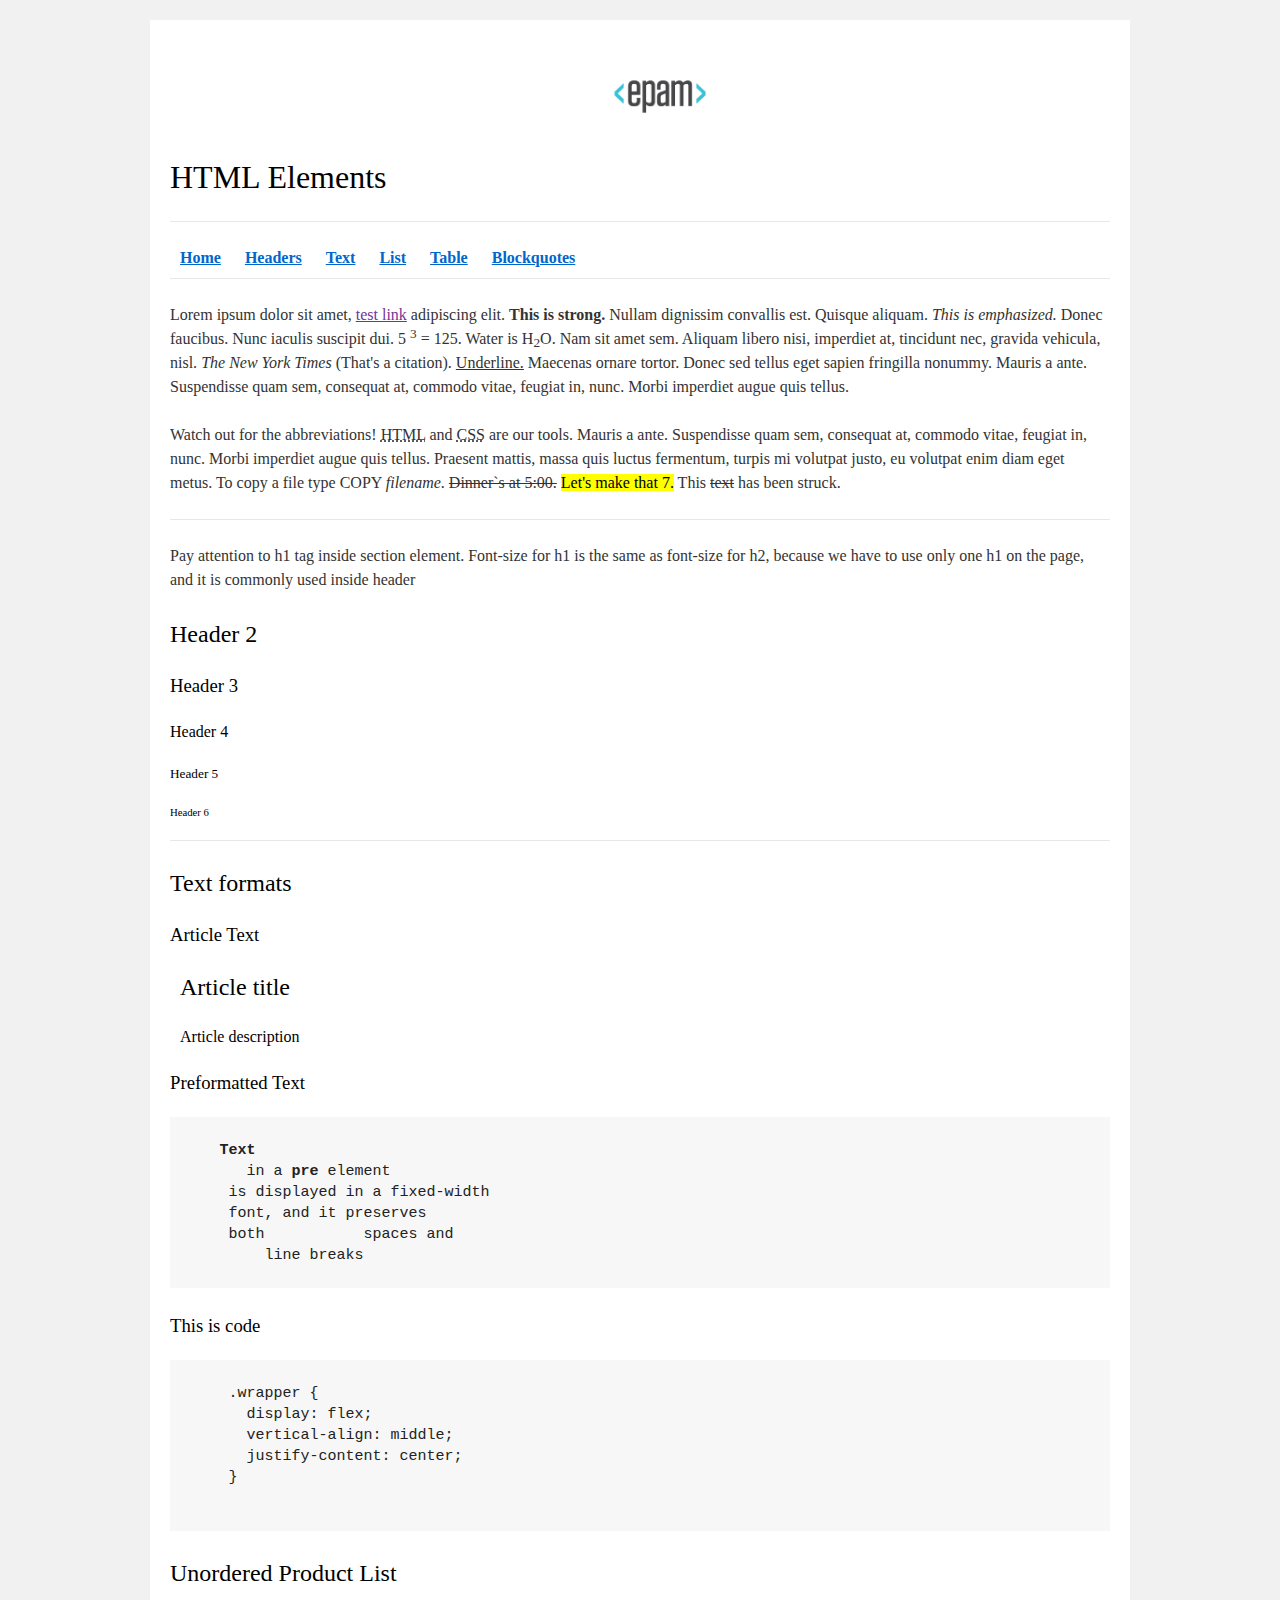
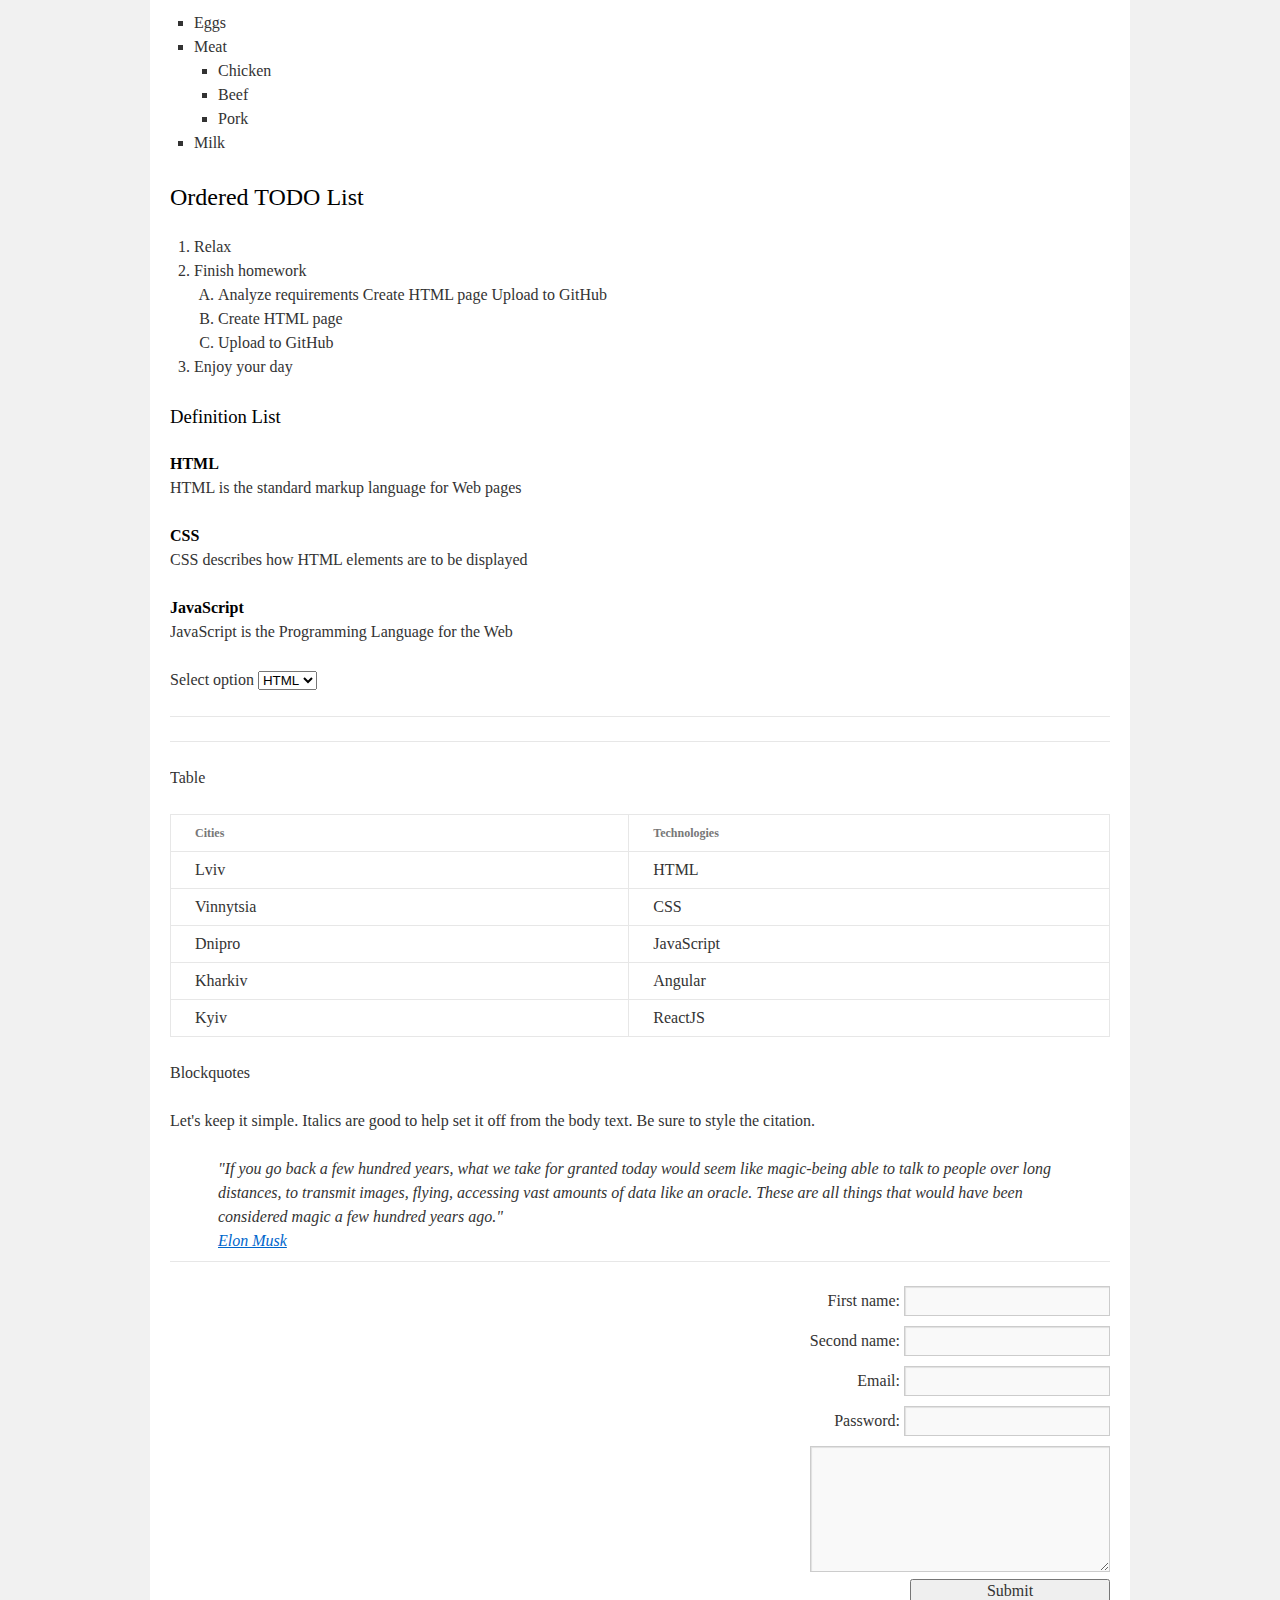
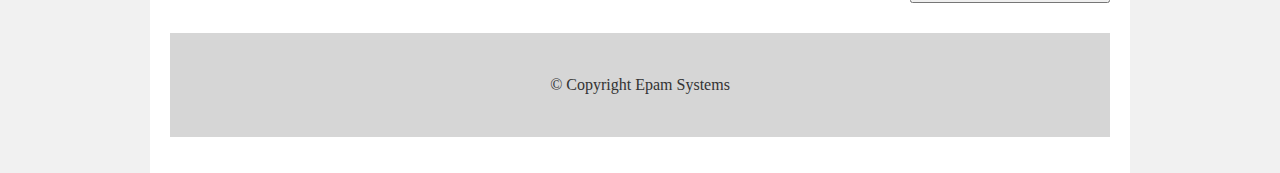
<file: FL11_HW1/homework/index.html>
<!DOCTYPE html>
<html lang="en">

<head>
  <meta charset="utf-8">
  <title>HTML Basics</title>
  <link rel="stylesheet" href="style.css">
</head>

<body>
  <div id="wrapper">
    <div id="main">
      <div id="container">
        <div id="content" role="main">
          <header>
            <a href="http://www.epam.com/">
              <img src="logo.png" alt="Logo"/>
            </a>
            <h1>HTML Elements</h1>
                <hr>
                <nav>
                  <a href="#"><b>Home</b></a>
                  <a href="#headers"><b>Headers</b></a>
                  <a href="#text"><b>Text</b></a>
                  <a href="#list"><b>List</b></a>
                  <a href="#table"><b>Table</b></a>
                  <a href="#blockquotes"><b>Blockquotes</b></a>
                </nav>
          </header>
          <hr>
          <p>
            Lorem ipsum dolor sit amet,
            <a href="">test link</a>
            adipiscing elit.
            <strong>This is strong.</strong>
            Nullam dignissim convallis est. Quisque aliquam.
            <em>This is emphasized.</em>
            Donec faucibus. Nunc iaculis suscipit dui. 5
            <sup>3</sup> = 125.
            Water is H<sub>2</sub>O.
            Nam sit amet sem. Aliquam libero nisi, imperdiet at, tincidunt nec, gravida vehicula, nisl.
            <cite>The New York Times</cite>
            (That's a citation).
            <u>Underline.</u>
            Maecenas ornare tortor. Donec sed tellus eget sapien fringilla nonummy. Mauris a ante. Suspendisse quam sem,
            consequat at, commodo vitae, feugiat in, nunc. Morbi imperdiet augue quis tellus.
          </p>
          <p>Watch out for the abbreviations!
            <abbr title="Hyper Text Markup Language HTML">HTML</abbr>
            and
            <abbr title="Cascading Style Sheets">CSS</abbr>
            are our tools. Mauris a ante. Suspendisse quam sem, consequat at, commodo vitae, feugiat in, nunc. Morbi
            imperdiet augue quis tellus. Praesent mattis, massa quis luctus fermentum, turpis mi volutpat justo, eu
            volutpat enim diam eget metus. To copy a file type
            COPY
            <i>filename</i>.
            <del>Dinner`s at 5:00.</del>
            <mark>Let's make that 7.</mark>
            This <del>text</del> has been struck.
          </p>
          <hr>
          <p>
            Pay attention to h1 tag inside section element. Font-size for h1 is the same as font-size for h2,
            because we have to use only one h1 on the page, and it is commonly used inside header
          </p>

          <h2><a name="headers">Header 2</a></h2>
          <h3>Header 3</h3>
          <h4>Header 4</h4>
          <h5>Header 5</h5>
          <h6>Header 6</h6>
          <hr>

          <h2><a name="text">Text formats</a></h2>
          <h3>Article Text</h3>
          <article>
            <h2>Article title</h2>
                <h4>Article description</h4>
          </article>

          <h3>Preformatted Text</h3>
          <pre>
   <b>Text</b>
      in a <b>pre</b> element
    is displayed in a fixed-width
    font, and it preserves
    both           spaces and
        line breaks
</pre>
          <h3>This is code</h3>
          <pre>
    .wrapper {
      display: flex;
      vertical-align: middle;
      justify-content: center;
    }
  </pre>

          <h2><a name="list">
              Unordered Product List</a>
          </h2>
            <ul>
                <li>Eggs</li>
                <li>Meat
                    <ul>
                        <li>Chicken</li>
                        <li>Beef</li>
                        <li>Pork</li>
                    </ul>
                </li>
                <li>Milk</li>
            </ul>
            <h2>Ordered TODO List</h2>
            <ol>
                <li>Relax</li>
                <li>Finish homework
                    <ol>
                        <li>Analyze requirements
                            Create HTML page
                            Upload to GitHub</li>
                        <li>Create HTML page</li>
                        <li>Upload to GitHub</li>
                    </ol>
                </li>
                <li>Enjoy your day</li>
            </ol>
          <h3>
            Definition List
          </h3>
          <dl>
            <dt>HTML</dt>
            <dd>HTML is the standard markup language for Web pages</dd>
            <dt>CSS</dt>
            <dd>CSS describes how HTML elements are to be displayed</dd>
            <dt>JavaScript</dt>
            <dd>JavaScript is the Programming Language for the Web</dd>
          </dl>
          <p>Select option
            <select name="Select option">
              <option value="HTML">HTML</option>
              <option value="CSS">CSS</option>
              <option value="JavaScript">JS</option>
            </select>
          </p>
          <hr>
          <hr>
          <p><a name="table">
              Table
            </a></p>
          <table>

            <thead>
              <tr>
                <th>Cities</th>
                <th>Technologies</th>
              </tr>
            </thead>
            <tbody>
              <tr>
                <td>Lviv</td>
                <td>HTML</td>
              </tr>
              <tr>
                <td>Vinnytsia</td>
                <td>CSS</td>
              </tr>
              <tr>
                <td>Dnipro</td>
                <td>JavaScript</td>
              </tr>
              <tr>
                <td>Kharkiv</td>
                <td>Angular</td>
              </tr>
              <tr>
                <td>Kyiv</td>
                <td>ReactJS</td>
              </tr>
            </tbody>
          </table>
          <p>
            Blockquotes
          </p>
          <p>
            Let's keep it simple. Italics are good to help set it off from the body text. Be sure to style the citation.
          </p>
          <blockquote><a name="blockquotes">
              "If you go back a few hundred years, what we take for granted today would seem like magic-being able
              to talk to people over long distances, to transmit images, flying, accessing vast amounts of data
              like an oracle. These are all things that would have been considered magic a few hundred years ago."<br>
              <a href="#">Elon Musk</a>
            </a></blockquote>

          <hr>
          <form>
            <fieldset>
              <label for="userFirstName">First name:</label>
              <input type="text" id="userFirstName">
            </fieldset>
            <fieldset>
              <label for="userSecondName">Second name:</label>
              <input type="text" id="userSecondName">
            </fieldset>
            <fieldset>
              <label for="email">Email:</label>
              <input type="email" id="email">
            </fieldset>
            <fieldset>
              <label for="password">Password:</label>
              <input type="password" id="password">
            </fieldset>
            <fieldset>
              <textarea cols="31" rows="5"></textarea>
            </fieldset>
            <input type="button" name="Submit" value="Submit">
          </form>
          <footer>
            &copy Copyright Epam Systems
          </footer>
        </div>
      </div>
    </div>
  </div>
</body>

</html>
</file>
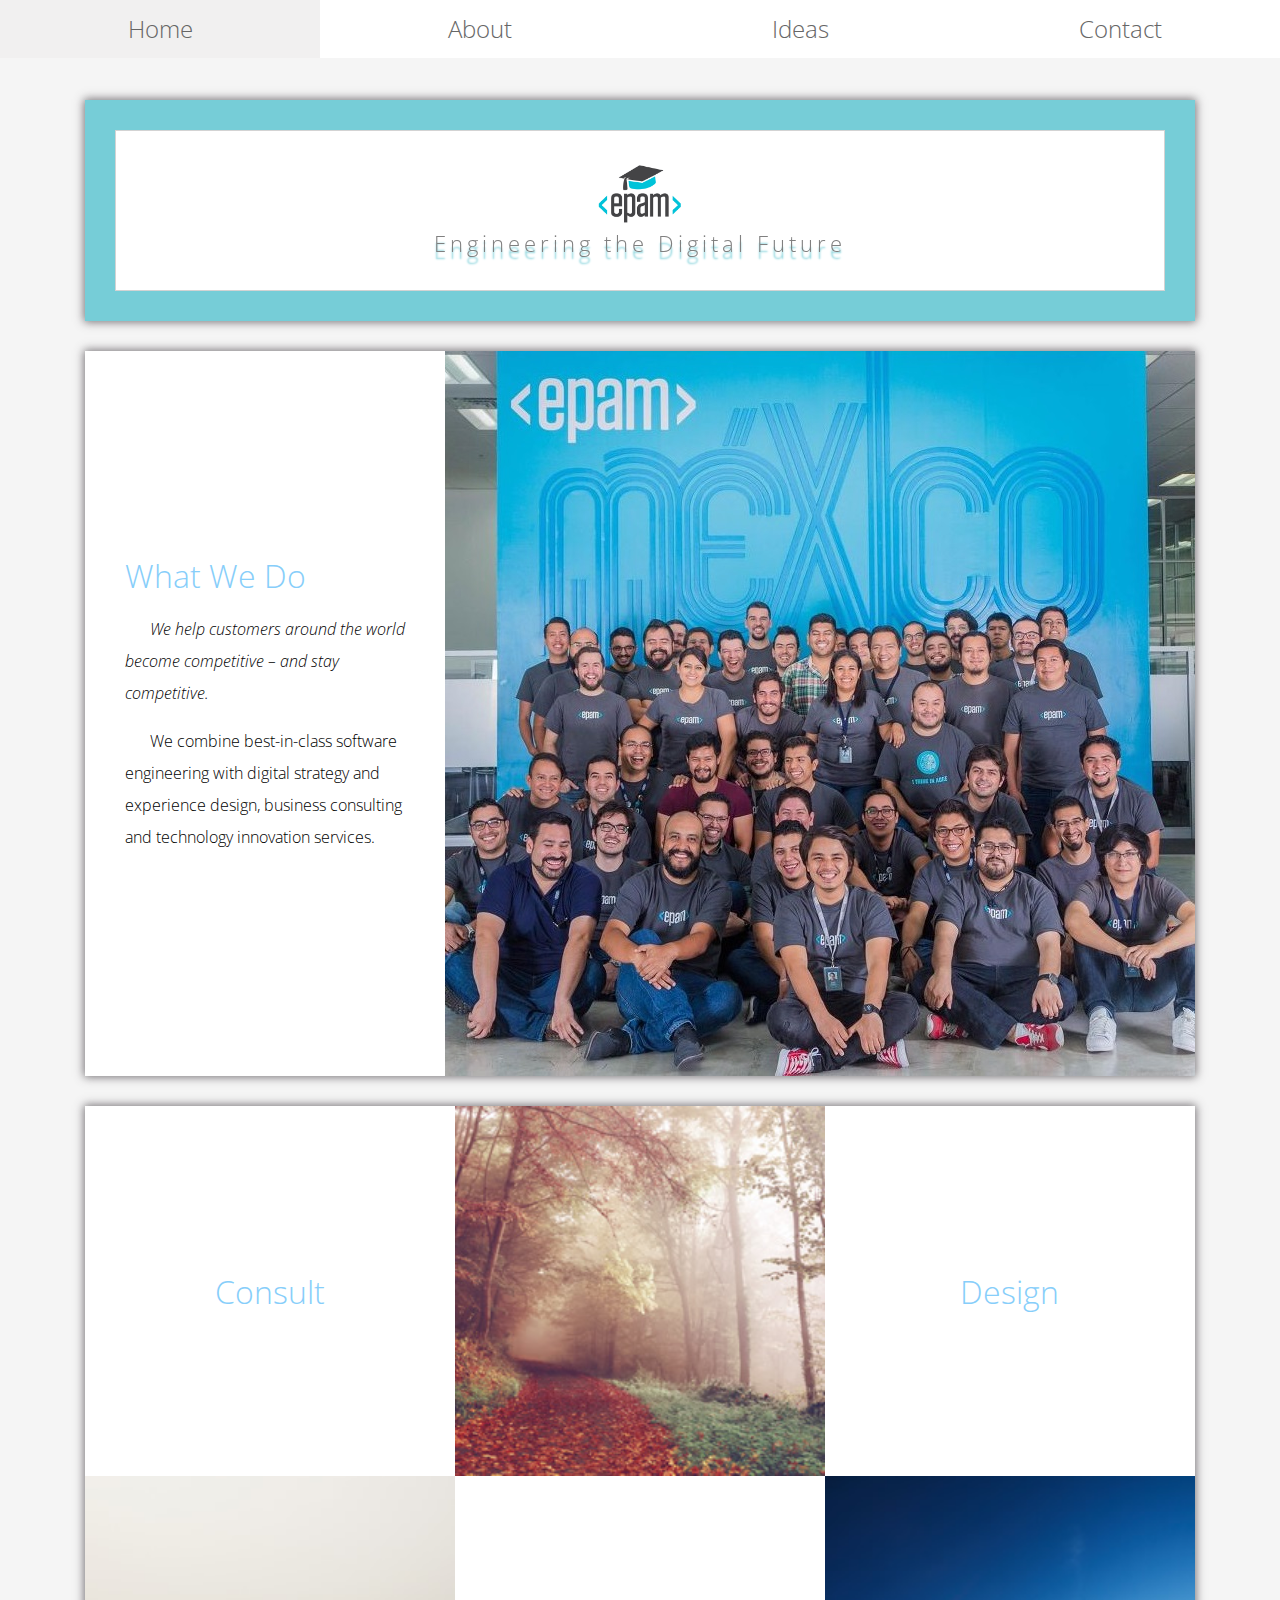
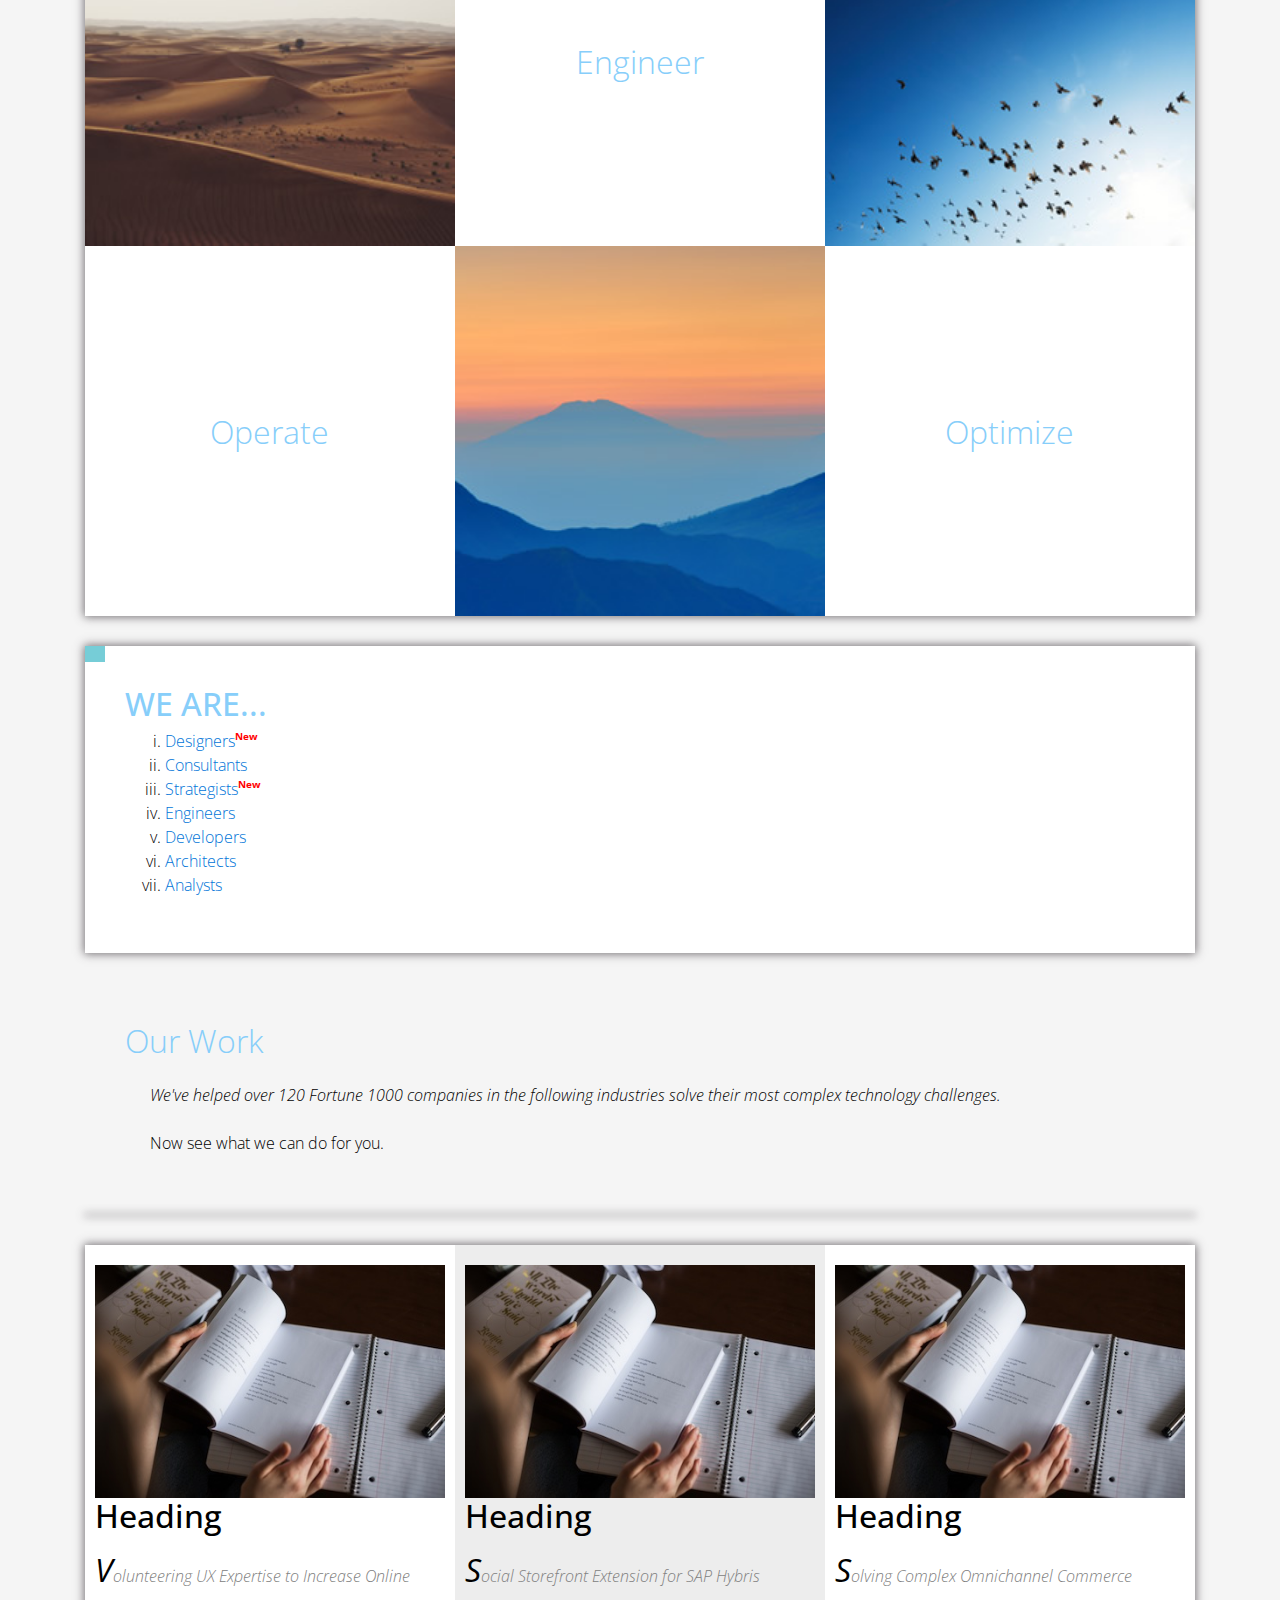
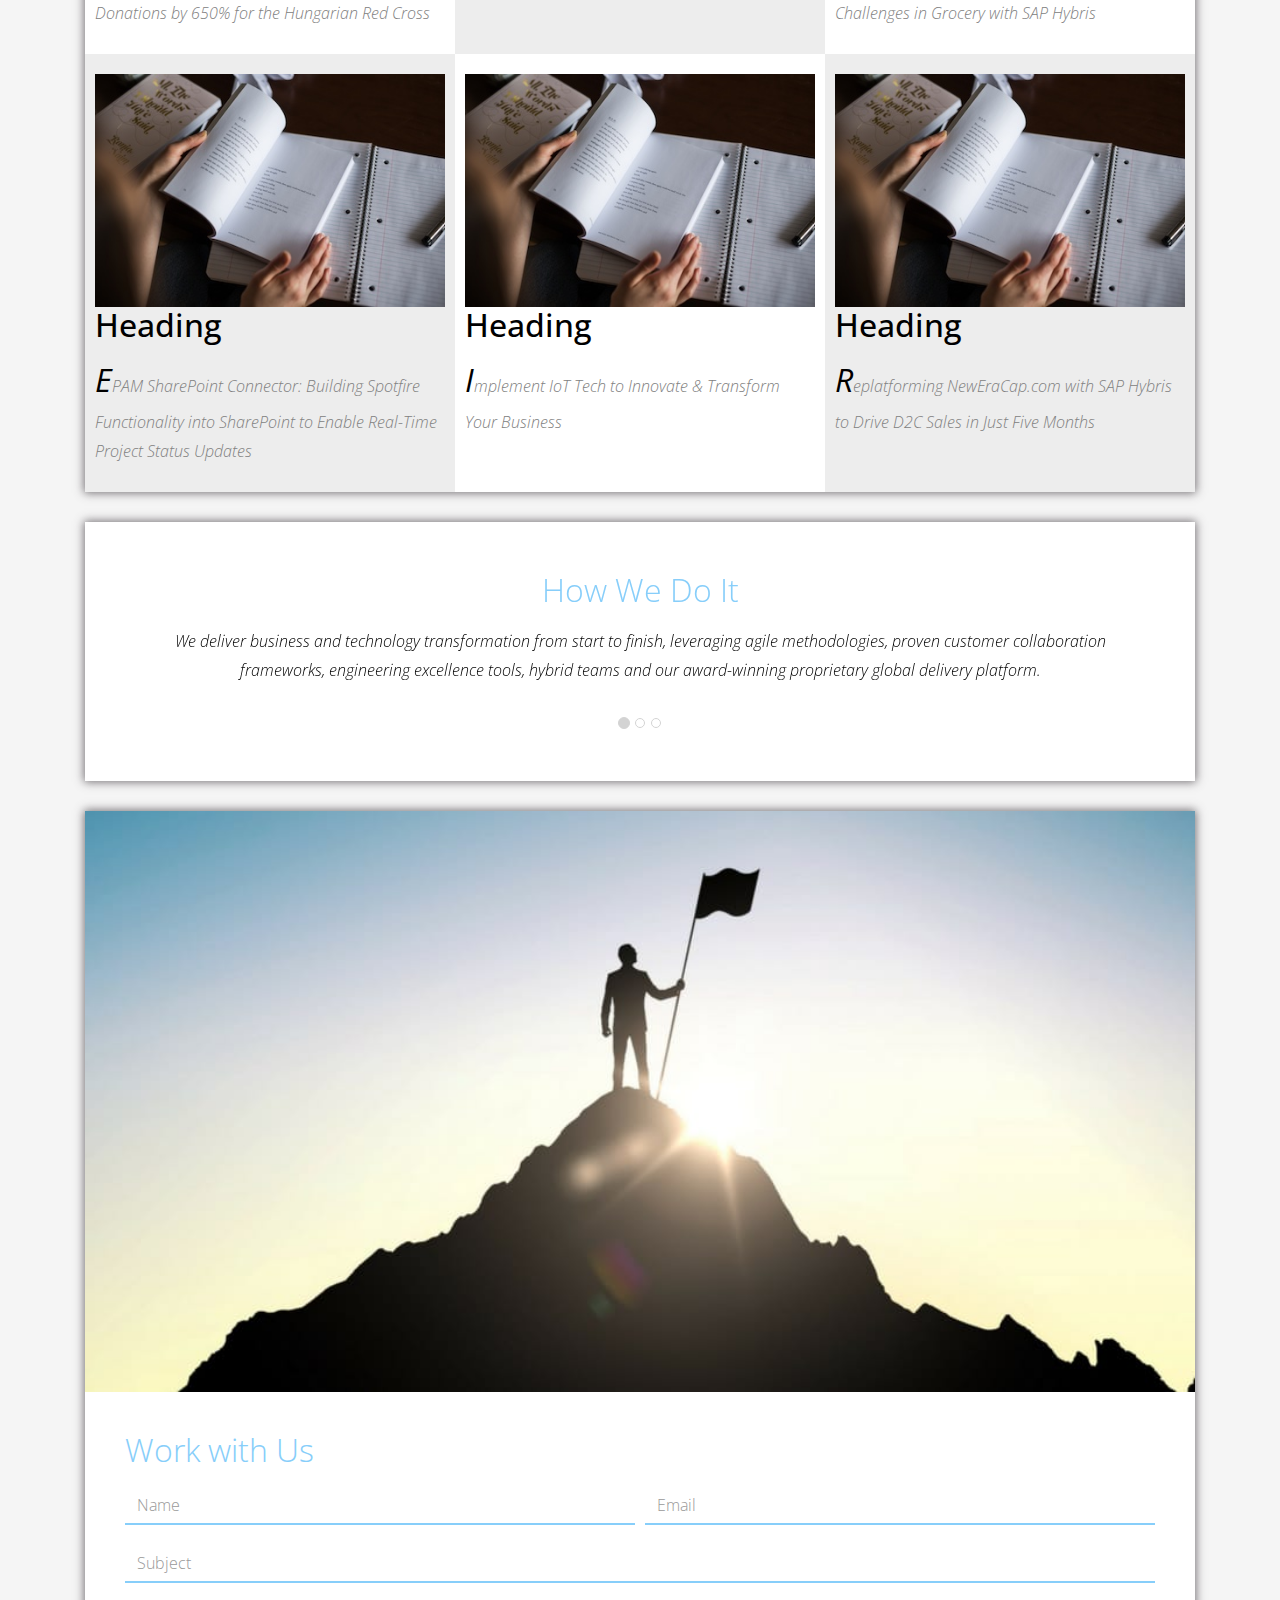
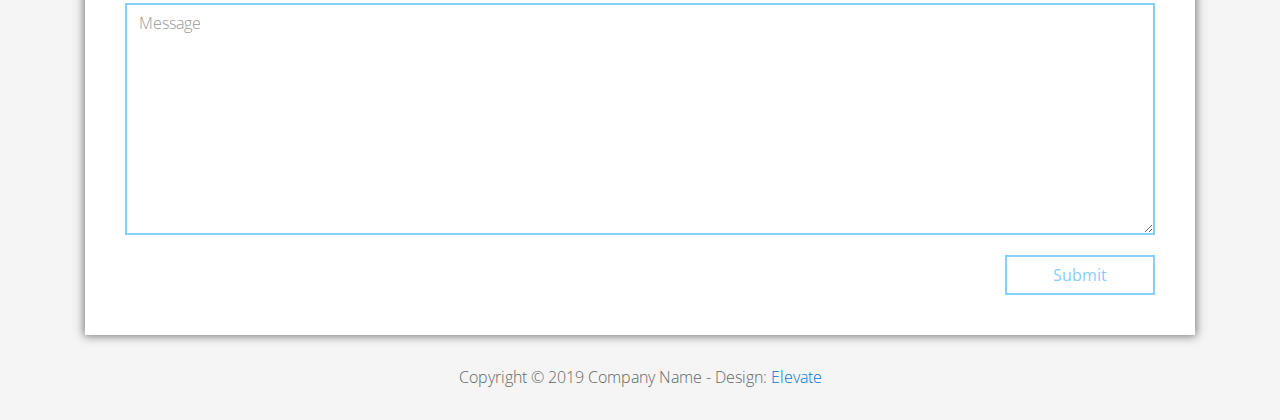
<file: FL11_HW2/homework/index.html>
<!DOCTYPE html>
<html lang="en">
<head>
  <meta charset="utf-8">
  <meta http-equiv="X-UA-Compatible" content="IE=edge">
  <meta name="viewport" content="width=device-width, initial-scale=1">

  <title>CSS Basics HW</title>



  <!-- load stylesheets -->
  <link rel="stylesheet" href="http://fonts.googleapis.com/css?family=Open+Sans:300,400">
  <!-- Google web font "Open Sans" -->
  <link rel="stylesheet" href="css/bootstrap.min.css">
  <!-- Bootstrap style -->
  <link rel="stylesheet" href="css/general.css">
  <link rel="stylesheet" href="css/style.css">
  <!-- Templatemo style -->
</head>

<body>
<div class="container">

  <div class="tm-sidebar">
    <nav class="tm-main-nav">
      <ul>
        <li class="tm-nav-item"><a href="#home" class="tm-nav-item-link">Home</a></li>
        <li class="tm-nav-item"><a href="#about" class="tm-nav-item-link">About</a></li>
        <li class="tm-nav-item"><a href="#ideas" class="tm-nav-item-link">Ideas</a></li>
        <li class="tm-nav-item"><a href="#contact" class="tm-nav-item-link">Contact</a></li>
      </ul>
    </nav>
  </div>

  <div class="tm-main-content">

    <div id="home" class="tm-content-box tm-content-header margin-b-10">
      <div class="tm-banner">
        <div class="tm-banner-inner">
          <img src="img/epam_logo.png" width="100" alt="">
          <p class="tm-banner-text">Engineering the Digital Future</p>
        </div>
      </div>
    </div>

    <section>
      <div class="tm-content-box flex-2-col">

        <div class="padding-medium flex-item tm-team-description-container flex-item">
          <h2 class="tm-section-title">What We Do</h2>
          <p class="tm-section-description">We help customers around the world become competitive – and stay competitive.</p>
          <p class="tm-section-description"> We combine best-in-class software engineering with digital strategy and experience design, business consulting and technology innovation services.</p>
        </div>
        <div class="flex-item tm-team-img">
          <img src="img/epam-mexico.jpg" alt="epam-mexico">
        </div>

      </div>

      <div id="about" class="tm-content-box">

        <ul class="boxes gallery-container">
          <li class="box box-bg">
            <h2 class="tm-section-title tm-section-title-box tm-box-bg-title">Consult</h2>
          </li>
          <li class="box">
            <a href="img/idea-large-01.jpg">
              <img src="img/idea-01.jpg" alt="Image" class="img-fluid thumbnail box-img">
            </a>
          </li>
          <li class="box box-bg">
            <h2 class="tm-section-title tm-section-title-box tm-box-bg-title">Design</h2>
          </li>
          <li class="box">
            <a href="img/idea-large-02.jpg">
              <img src="img/idea-02.jpg" alt="Image" class="img-fluid thumbnail box-img">
            </a>
          </li>
          <li class="box box-bg">
            <h2 class="tm-section-title tm-section-title-box tm-box-bg-title">Engineer</h2>
          </li>
          <li class="box">
            <a href="img/idea-large-03.jpg">
              <img src="img/idea-03.jpg" alt="Image" class="img-fluid thumbnail box-img">
            </a>
          </li>
          <li class="box box-bg">
            <h2 class="tm-section-title tm-section-title-box tm-box-bg-title">Operate</h2>
          </li>
          <li class="box">
            <a href="img/idea-large-04.jpg">
              <img src="img/idea-04.jpg" alt="Image" class="img-fluid thumbnail box-img">
            </a>
          </li>
          <li class="box box-bg">
            <h2 class="tm-section-title tm-section-title-box tm-box-bg-title">Optimize</h2>
          </li>
        </ul>

      </div>

    </section>

    <!-- slider -->
    <section class="heading tm-content-box">
      <div class="padding-medium">
        <h2> WE ARE...</h2>
        <ol>
          <li><a href="index.html" class="text">Designers</a></li>
          <li><a href="index.html">Consultants</a></li>
          <li><a href="#" class="text">Strategists</a></li>
          <li><a href="#">Engineers</a></li>
          <li><a href="#">Developers</a></li>
          <li><a href="#">Architects</a></li>
          <li><a href="#">Analysts</a></li>
        </ol>
      </div>
    </section>

    <section class="blocks">
      <div class="padding-medium flex-item tm-team-description-container">
        <h2 class="tm-section-title">Our Work</h2>
        <p class="tm-section-description">We've helped over 120 Fortune 1000 companies in the following industries solve their most complex technology challenges. </p>
        <p class="tm-section-description"> Now see what we can do for you.</p>
      </div>
      <div class="tm-content-box flex-2-col">
      </div>
      <div  class="tm-content-box">
        <ul class="boxes gallery-container">
          <li class="box box-work">
            <img src="img/study.jpeg" alt="Image" class="img-fluid">
            <div>
              <h2>Heading</h2>
              <p>Volunteering UX Expertise to Increase Online Donations by 650% for the Hungarian Red Cross</p>
            </div>
          </li>
          <li class="box box-work">
            <img src="img/study.jpeg" alt="Image" class="img-fluid">
            <div>
              <h2>Heading</h2>
              <p>Social Storefront Extension for SAP Hybris</p>
            </div>
          </li>
          <li class="box box-work">
            <img src="img/study.jpeg" alt="Image" class="img-fluid">
            <div>
              <h2>Heading</h2>
              <p>Solving Complex Omnichannel Commerce Challenges in Grocery with SAP Hybris</p>
            </div>
          </li>
          <li class="box box-work">
            <img src="img/study.jpeg" alt="Image" class="img-fluid">
            <div>
              <h2>Heading</h2>
              <p>EPAM SharePoint Connector: Building Spotfire Functionality into SharePoint to Enable Real-Time Project Status Updates</p>
            </div>
          </li>
          <li class="box box-work">
            <img src="img/study.jpeg" alt="Image" class="img-fluid">
            <div>
              <h2>Heading</h2>
              <p>Implement IoT Tech to Innovate &amp; Transform Your Business</p>
            </div>
          </li>
          <li class="box box-work">
            <img src="img/study.jpeg" alt="Image" class="img-fluid">
            <div>
              <h2>Heading</h2>
              <p>Replatforming NewEraCap.com with SAP Hybris to Drive D2C Sales in Just Five Months</p>
            </div>
          </li>
        </ul>

      </div>
    </section>

    <section id="ideas">
      <div id="tmCarousel" class="carousel slide tm-content-box" data-ride="carousel">

        <ol class="carousel-indicators">
          <li data-target="#tmCarousel" data-slide-to="0" class="active"></li>
          <li data-target="#tmCarousel" data-slide-to="1" class=""></li>
          <li data-target="#tmCarousel" data-slide-to="2" class=""></li>
        </ol>

        <div class="carousel-inner" role="listbox">

          <div class="carousel-item active">
            <div class="carousel-content">
              <div class="flex-item">
                <h2 class="tm-section-title">How We Do It</h2>
                <p class="tm-section-description carousel-description">We deliver business and technology transformation from start to finish, leveraging agile methodologies, proven customer collaboration frameworks, engineering excellence tools, hybrid teams and our award-winning proprietary global delivery platform.</p>
              </div>
            </div>
          </div>

          <div class="carousel-item">
            <div class="carousel-content">
              <div class="flex-item">
                <h2 class="tm-section-title">Our Clients</h2>
                <p class="tm-section-description carousel-description">Lorem ipsum dolor sit amet,
                  consectetur adipiscing elit. Quisque vel nisi pharetra nibh varius pharetra ac
                  sagittis nisi. Etiam pharetra vestibulum hendrerit. Pellentesque interdum metus
                  sed massa rutrum.</p>
              </div>
            </div>
          </div>

          <div class="carousel-item">
            <div class="carousel-content">
              <div class="flex-item">
                <h2 class="tm-section-title">Our Projects</h2>
                <p class="tm-section-description carousel-description">Donec ex libero, fringilla
                  vitae purus sit amet, rhoncus pharetra lorem. Pellentesque id sem id lacus
                  ultricies vehicula. Aliquam rutrum mi non. Pellentesque interdum metus sed massa
                  rutrum.</p>
              </div>
            </div>
          </div>

        </div>

      </div>
    </section>

    <section class="tm-content-box">
      <img src="img/contact-us.jpg" alt="Contact image" class="img-fluid img-contact-us">

      <div id="contact" class="padding-medium">
        <h2 class="tm-section-title">Work with Us</h2>
        <form action="#contact" method="get" class="contact-form">

          <div class="form-group col-xs-12 col-sm-12 col-md-6 col-lg-6 form-group-2-col-left">
            <input type="text" id="contact_name" name="contact_name" class="form-control"
                   placeholder="Name" required/>
          </div>
          <div class="form-group col-xs-12 col-sm-12 col-md-6 col-lg-6 form-group-2-col-right mandatory-field">
            <input type="email" id="contact_email" name="contact_email" class="form-control"
                   placeholder="Email" required/>
          </div>
          <div class="form-group">
            <input type="text" id="contact_subject" name="contact_subject" class="form-control"
                   placeholder="Subject" required/>
          </div>
          <div class="form-group">
            <textarea id="contact_message" name="contact_message" class="form-control" rows="9"
                      placeholder="Message" required></textarea>
          </div>

          <button type="submit" class="btn btn-primary submit-btn">Submit</button>

        </form>
      </div>
    </section>

    <footer class="tm-footer">
      <p class="text-xs-center">Copyright &copy; 2019 Company Name

        - Design: <a rel="nofollow" href="http://www.templatemo.com/tm-481-elevate"
                     target="_parent">Elevate</a></p>
    </footer>

  </div>

</div>

</body>
</html>
</file>
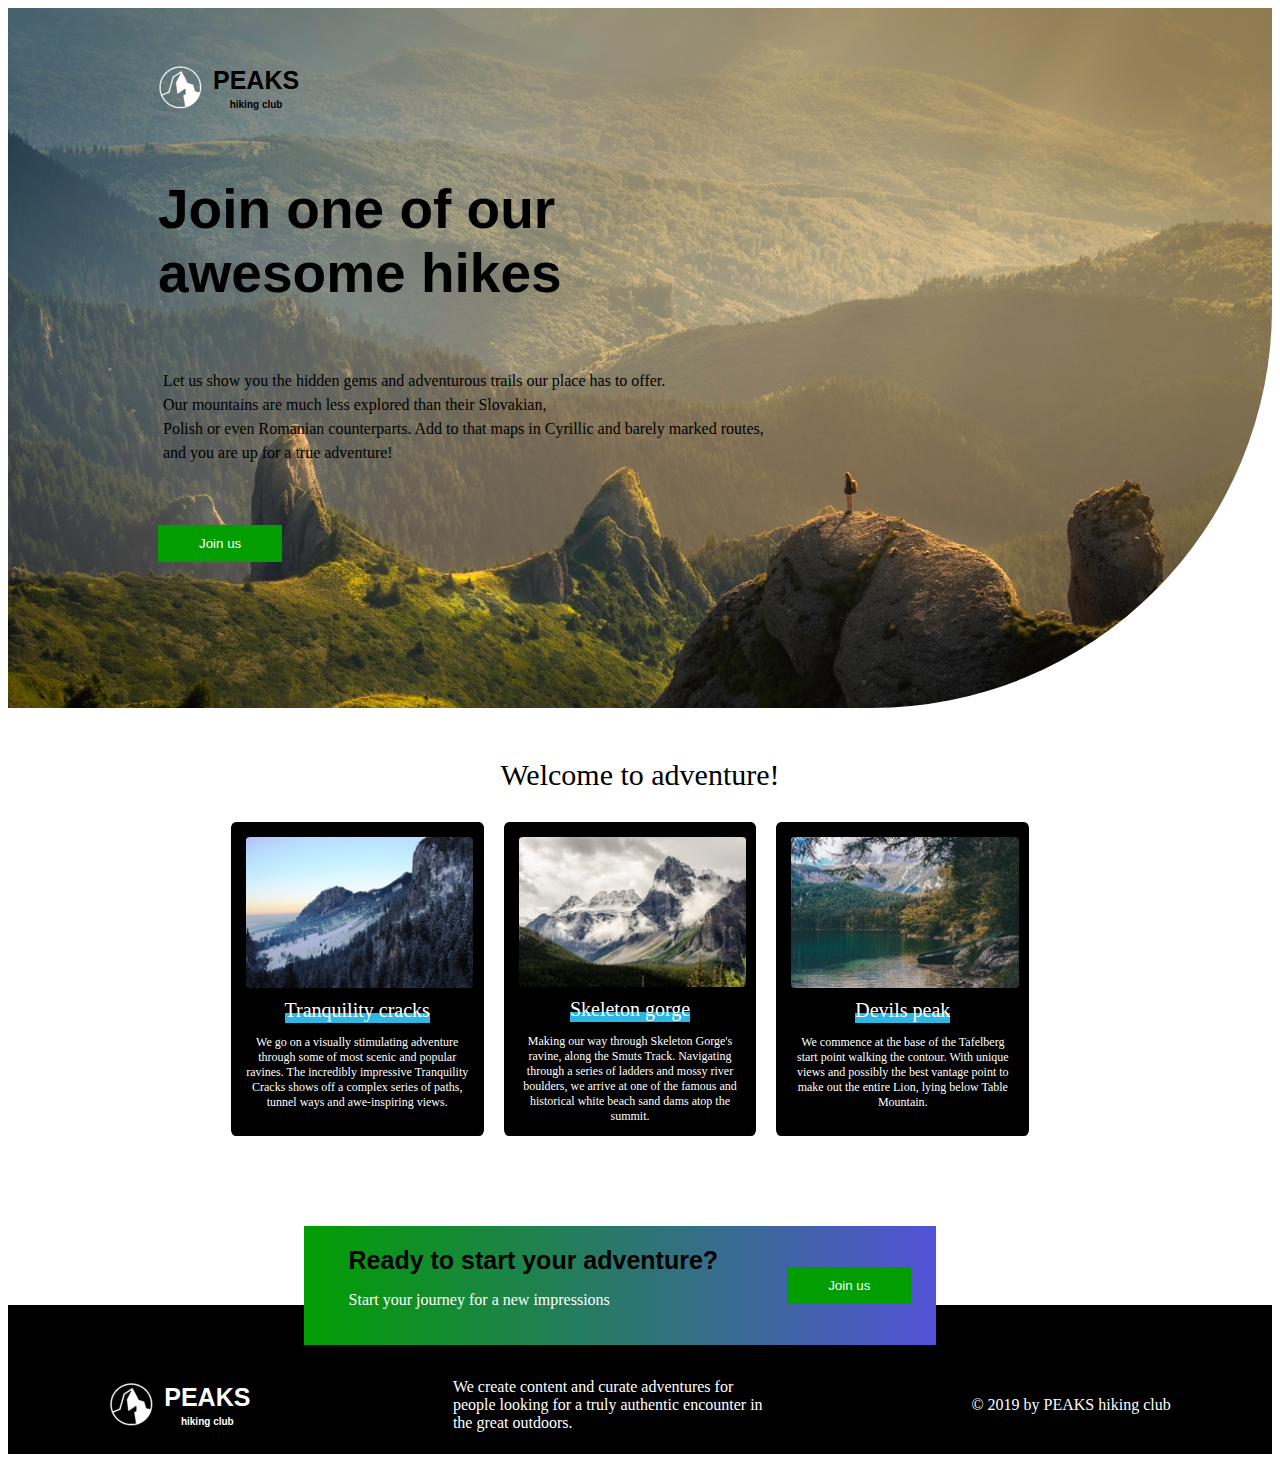
<file: FL11_HW3/homework/index.html>
<!DOCTYPE html>
<html lang="en">

  <head>
    <meta charset="UTF-8">
    <meta name="viewport" content="width=device-width, initial-scale=1.0">
    <meta http-equiv="X-UA-Compatible" content="ie=edge">
    <link href="https://fonts.googleapis.com/css?family=Hind:400,600%7CSource+Sans+Pro:400,600,700%7CFresca" rel="stylesheet"/>

    <!-- Styles should be switched here: -->

     <link rel="stylesheet" type="text/css" href="css/style1.css"> 
    <!--  <link rel="stylesheet" type="text/css" href="css/style2.css"> -->

    <title>PEAKS hiking club</title>
  </head>

  <body>
    <header class="header">
      <div class="header-wrap">
        <div class="landing-logo">
          <img src="img/m-logo.png" alt="logo" />
          <p>PEAKS<span>hiking club</span></p>
        </div>
        <p class="header_heading">
          Join one of our awesome hikes
        </p>
        <p class="header_text">
          Let us show you the hidden gems and adventurous trails our place has to offer.
          Our mountains are much less explored than their Slovakian,
          Polish or even Romanian counterparts. Add to that maps in Cyrillic and barely marked routes,
          and you are up for a true adventure!
        </p>
        <button class="header_button">Join us</button>
      </div>
    </header>
    <main class="section">
      <p class="section_text">
        Welcome to adventure!
      </p>
      <div class="section_card_wrap">
        <div class="section_card">
          <img class="section_card_img"
               src="img/m-1.jpg"
               alt="experts"/>
          <p class="section_card_heading">
            Tranquility cracks
            <span class="section_card_underline"></span>
          </p>
          <p class="section_card_text">
            We go on a visually stimulating adventure through some of most scenic and popular ravines.
            The incredibly impressive Tranquility Cracks shows off a complex series of paths, tunnel ways and awe-inspiring views.
          </p>
        </div>
        <div class="section_card">
          <img class="section_card_img"
               src="img/m-2.jpg"
               alt="content formats"/>
          <p class="section_card_heading">
            Skeleton gorge
            <span class="section_card_underline"></span>
          </p>
          <p class="section_card_text">
            Making our way through Skeleton Gorge's ravine, along the Smuts Track.
            Navigating through a series of ladders and mossy river boulders, we arrive at one of the famous and historical white beach sand dams atop the summit.
          </p>
        </div>
        <div class="section_card">
          <img class="section_card_img"
               src="img/m-3.jpg"
               alt="certificate"/>
          <p class="section_card_heading">
            Devils peak
            <span class="section_card_underline"></span>
          </p>
          <p class="section_card_text">
            We commence at the base of the Tafelberg start point walking the contour.
            With unique views and possibly the best vantage point to make out the entire Lion, lying below Table Mountain.
          </p>
        </div>
      </div>
      <div class="section_banner">
        <div class="section_banner_text_wrap">
          <p class="section_banner_heading">
            Ready to start your adventure?
          </p>
          <p class="section_banner_text">
            Start your journey for a new impressions
          </p>
        </div>
        <button class="section_banner_button">Join us</button>
      </div>
    </main>
    <footer class="footer">
      <div class="footer-wrap">
        <div class="footer_logo landing-logo">
          <img src="img/m-logo.png" alt="logo" />
          <p>PEAKS<span>hiking club</span></p>
        </div>
        <p class="footer_text">
          We create content  and curate adventures for  people looking for a truly authentic encounter in the great outdoors.
        </p>
        <span class="footer-cr">
          &copy; 2019 by PEAKS hiking club
        </span>
      </div>
    </footer>
  </body>

</html>
</file>
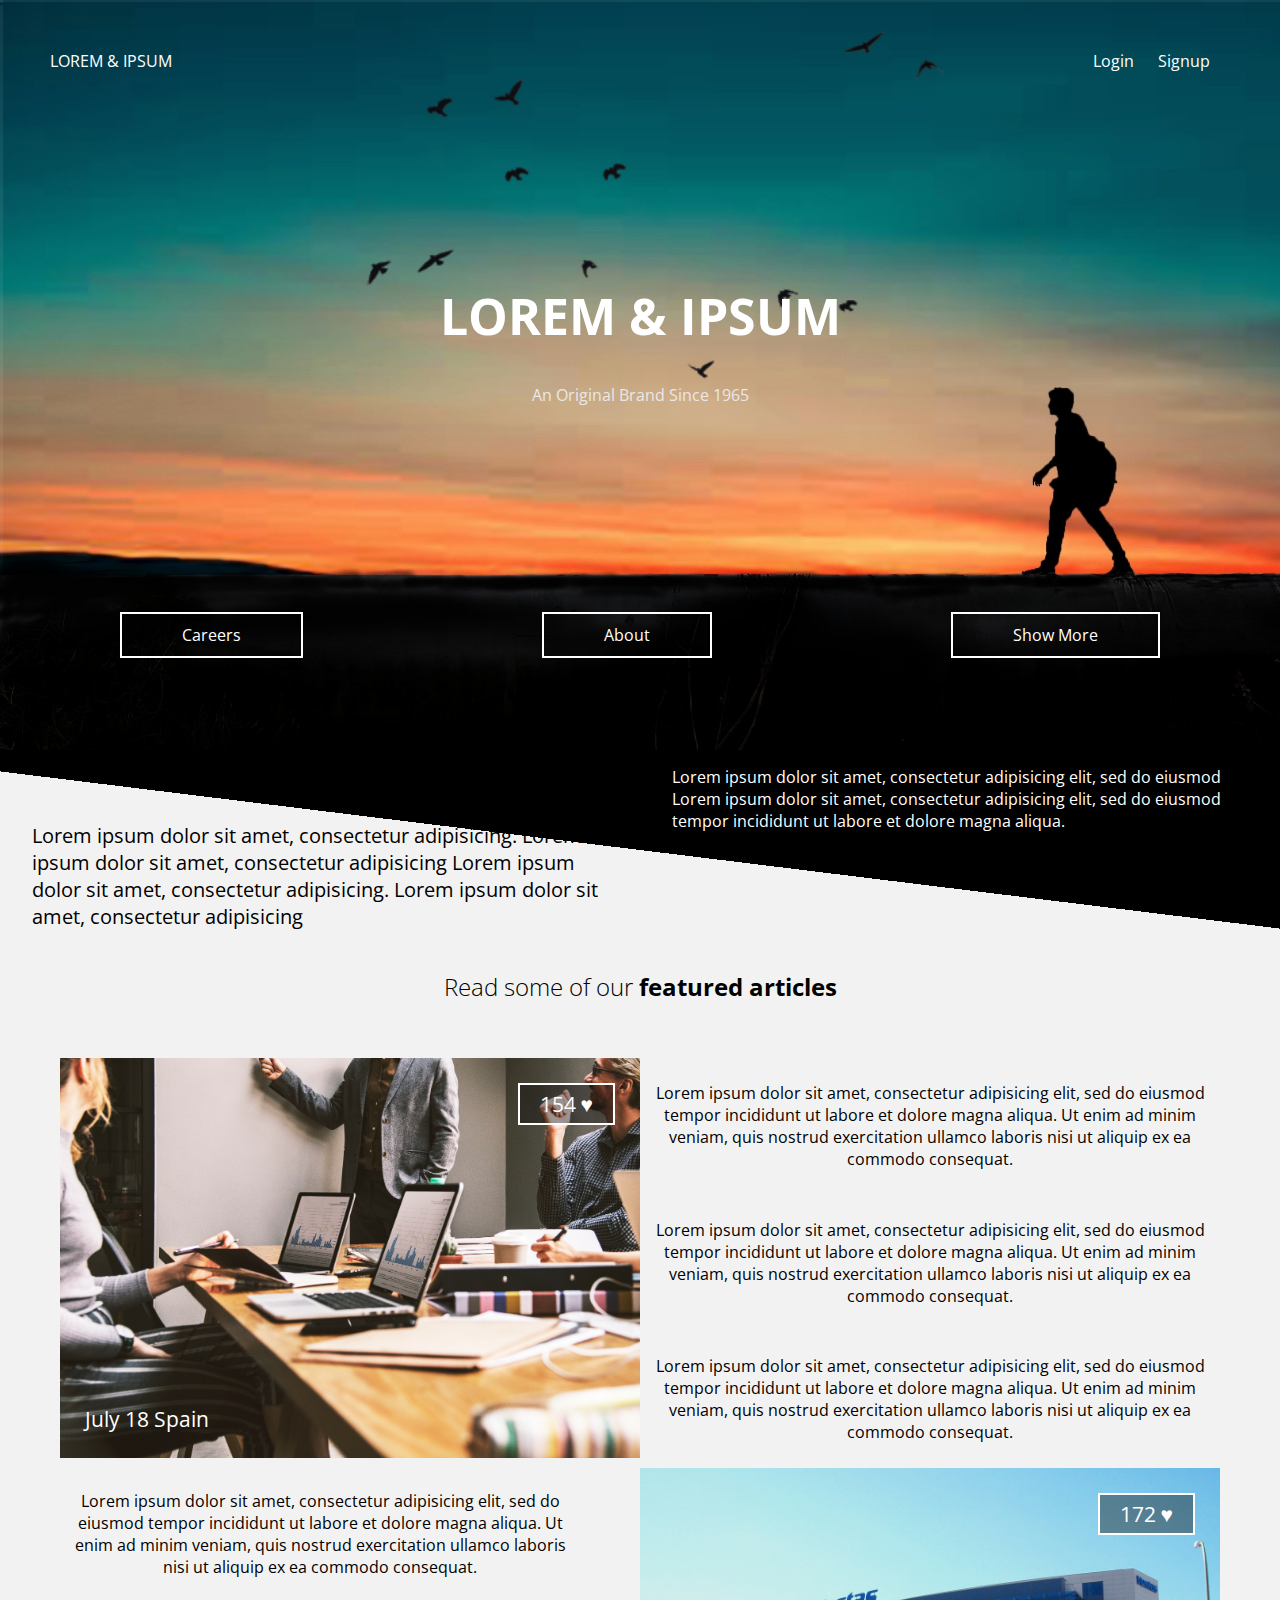
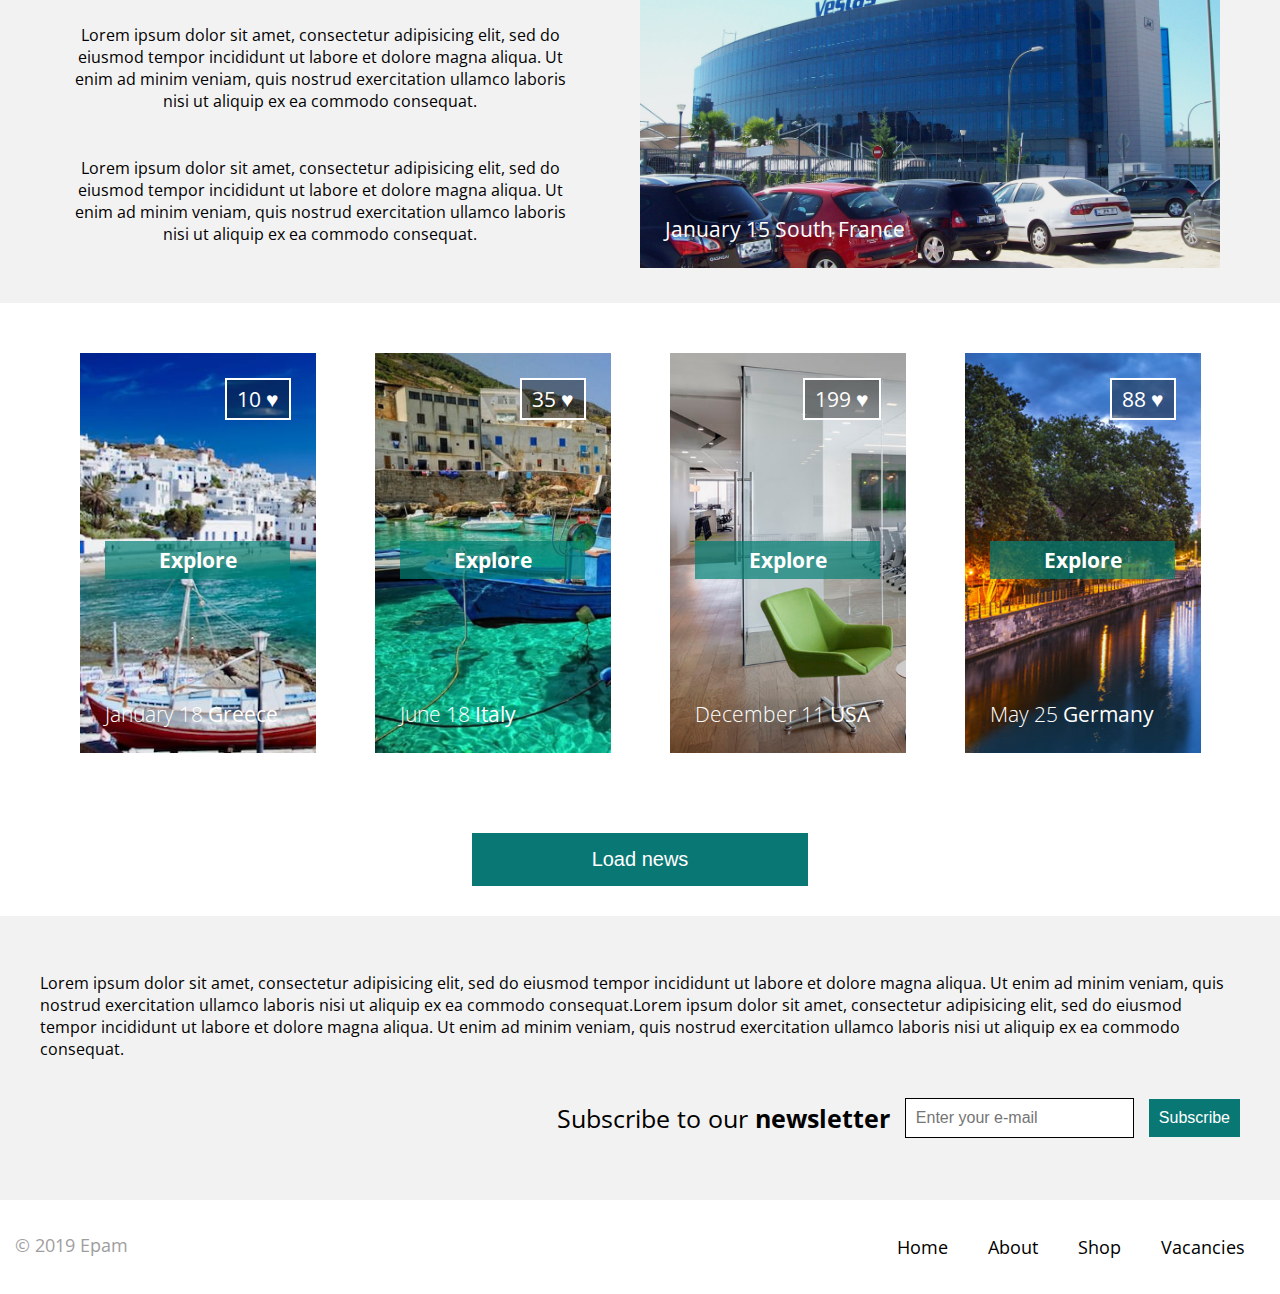
<file: FL11_HW4/homework/index.html>
<!DOCTYPE html>
<html lang="en">

<head>
    <meta charset="UTF-8">
    <meta name="viewport" content="width=device-width, initial-scale=1.0">
    <meta http-equiv="X-UA-Compatible" content="ie=edge">
    <title>Document</title>
    <link href="http://fonts.googleapis.com/css?family=Open+Sans" rel="stylesheet" />
    <link rel="stylesheet" type="text/css" href="css/style.css">
</head>

<body>
    <header>
        <div class="header">

            <a href="#">LOREM & IPSUM</a>
            <div>
                <a href="#">Login</a>
                <a href="#">Signup</a>
            </div>
        </div>
        <h1>LOREM & IPSUM</h1>
        <p>An Original Brand Since 1965</p>

        <div class="header-buttons">
            <a href="#">Careers</a>
            <a href="#">About</a>
            <a href="#">Show More</a>
        </div>
    </header>
    <main>
        <div class="main-text-to">
            <p>
                Lorem ipsum dolor sit amet, consectetur adipisicing. Lorem ipsum dolor sit amet, consectetur adipisicing
                Lorem ipsum dolor sit amet, consectetur adipisicing. Lorem ipsum dolor sit amet, consectetur adipisicing
            </p>
            <p>
                Lorem ipsum dolor sit amet, consectetur adipisicing elit, sed do eiusmod
                Lorem ipsum dolor sit amet, consectetur adipisicing elit, sed do eiusmod
                tempor incididunt ut labore et dolore magna aliqua. </p>
        </div>
        <h2><span>Read some of our</span> featured articles</h2>


        <div class="main-text-blocks">

            <div class="img-block">
                <p>July 18 Spain</p>
                <div>154 &#9829</div>
            </div>
            <div class="text-block first">
                <p>Lorem ipsum dolor sit amet, consectetur adipisicing elit, sed do eiusmod
                    tempor incididunt ut labore et dolore magna aliqua. Ut enim ad minim veniam,
                    quis nostrud exercitation ullamco laboris nisi ut aliquip ex ea commodo
                    consequat.</p>
                <p>Lorem ipsum dolor sit amet, consectetur adipisicing elit, sed do eiusmod
                    tempor incididunt ut labore et dolore magna aliqua. Ut enim ad minim veniam,
                    quis nostrud exercitation ullamco laboris nisi ut aliquip ex ea commodo
                    consequat.</p>
                <p>Lorem ipsum dolor sit amet, consectetur adipisicing elit, sed do eiusmod
                    tempor incididunt ut labore et dolore magna aliqua. Ut enim ad minim veniam,
                    quis nostrud exercitation ullamco laboris nisi ut aliquip ex ea commodo
                    consequat.</p>
            </div>
            <div class="text-block second">
                <p>Lorem ipsum dolor sit amet, consectetur adipisicing elit, sed do eiusmod
                    tempor incididunt ut labore et dolore magna aliqua. Ut enim ad minim veniam,
                    quis nostrud exercitation ullamco laboris nisi ut aliquip ex ea commodo
                    consequat.</p>
                <p>Lorem ipsum dolor sit amet, consectetur adipisicing elit, sed do eiusmod
                    tempor incididunt ut labore et dolore magna aliqua. Ut enim ad minim veniam,
                    quis nostrud exercitation ullamco laboris nisi ut aliquip ex ea commodo
                    consequat.</p>
                <p>Lorem ipsum dolor sit amet, consectetur adipisicing elit, sed do eiusmod
                    tempor incididunt ut labore et dolore magna aliqua. Ut enim ad minim veniam,
                    quis nostrud exercitation ullamco laboris nisi ut aliquip ex ea commodo
                    consequat.</p>
            </div>
            <div class="img-block">
                <p>January 15 South France</p>

                <div>172 &#9829</div>
            </div>
        </div>
        <div class="img-bloks-second">
            <div class="small-bloks">
                <p><span>January 18</span> Greece</p>
                <div class="center-text"><a href="#">Explore</a></div>
                <div>10 &#9829</div>
            </div>
            <div class="small-bloks">
                <p><span>June 18</span> Italy</p>
                <div class="center-text"><a href="#">Explore</a></div>
                <div>35 &#9829</div>
            </div>
            <div class="small-bloks">
                <p><span>December 11</span> USA</p>
                <div class="center-text"><a href="#">Explore</a></div>
                <div>199 &#9829</div>
            </div>
            <div class="small-bloks">
                <p><span>May 25</span> Germany</p>
                <div class="center-text"><a href="#">Explore</a></div>
                <div>88 &#9829</div>
            </div>
        </div>
        <div class="button-block">
            <button>Load news</button>
        </div>
        <div class="form">
            <p>Lorem ipsum dolor sit amet, consectetur adipisicing elit, sed do eiusmod
                tempor incididunt ut labore et dolore magna aliqua. Ut enim ad minim veniam,
                quis nostrud exercitation ullamco laboris nisi ut aliquip ex ea commodo
                consequat.Lorem ipsum dolor sit amet, consectetur adipisicing elit, sed do eiusmod
                tempor incididunt ut labore et dolore magna aliqua. Ut enim ad minim veniam,
                quis nostrud exercitation ullamco laboris nisi ut aliquip ex ea commodo
                consequat.</p>
            <div class="form-email">
                <p>Subscribe to our <span>newsletter</span></p>
                <input type="text" name="e-mail" placeholder="Enter your e-mail">
                <button>Subscribe</button>
            </div>
        </div>
    </main>

    <footer>
        <p>© 2019 Epam</p>
        <div>
            <a href="#">Home</a>
            <a href="#">About</a>
            <a href="#">Shop</a>
            <a href="#">Vacancies</a>
        </div>
    </footer>
</body>

</html>
</file>
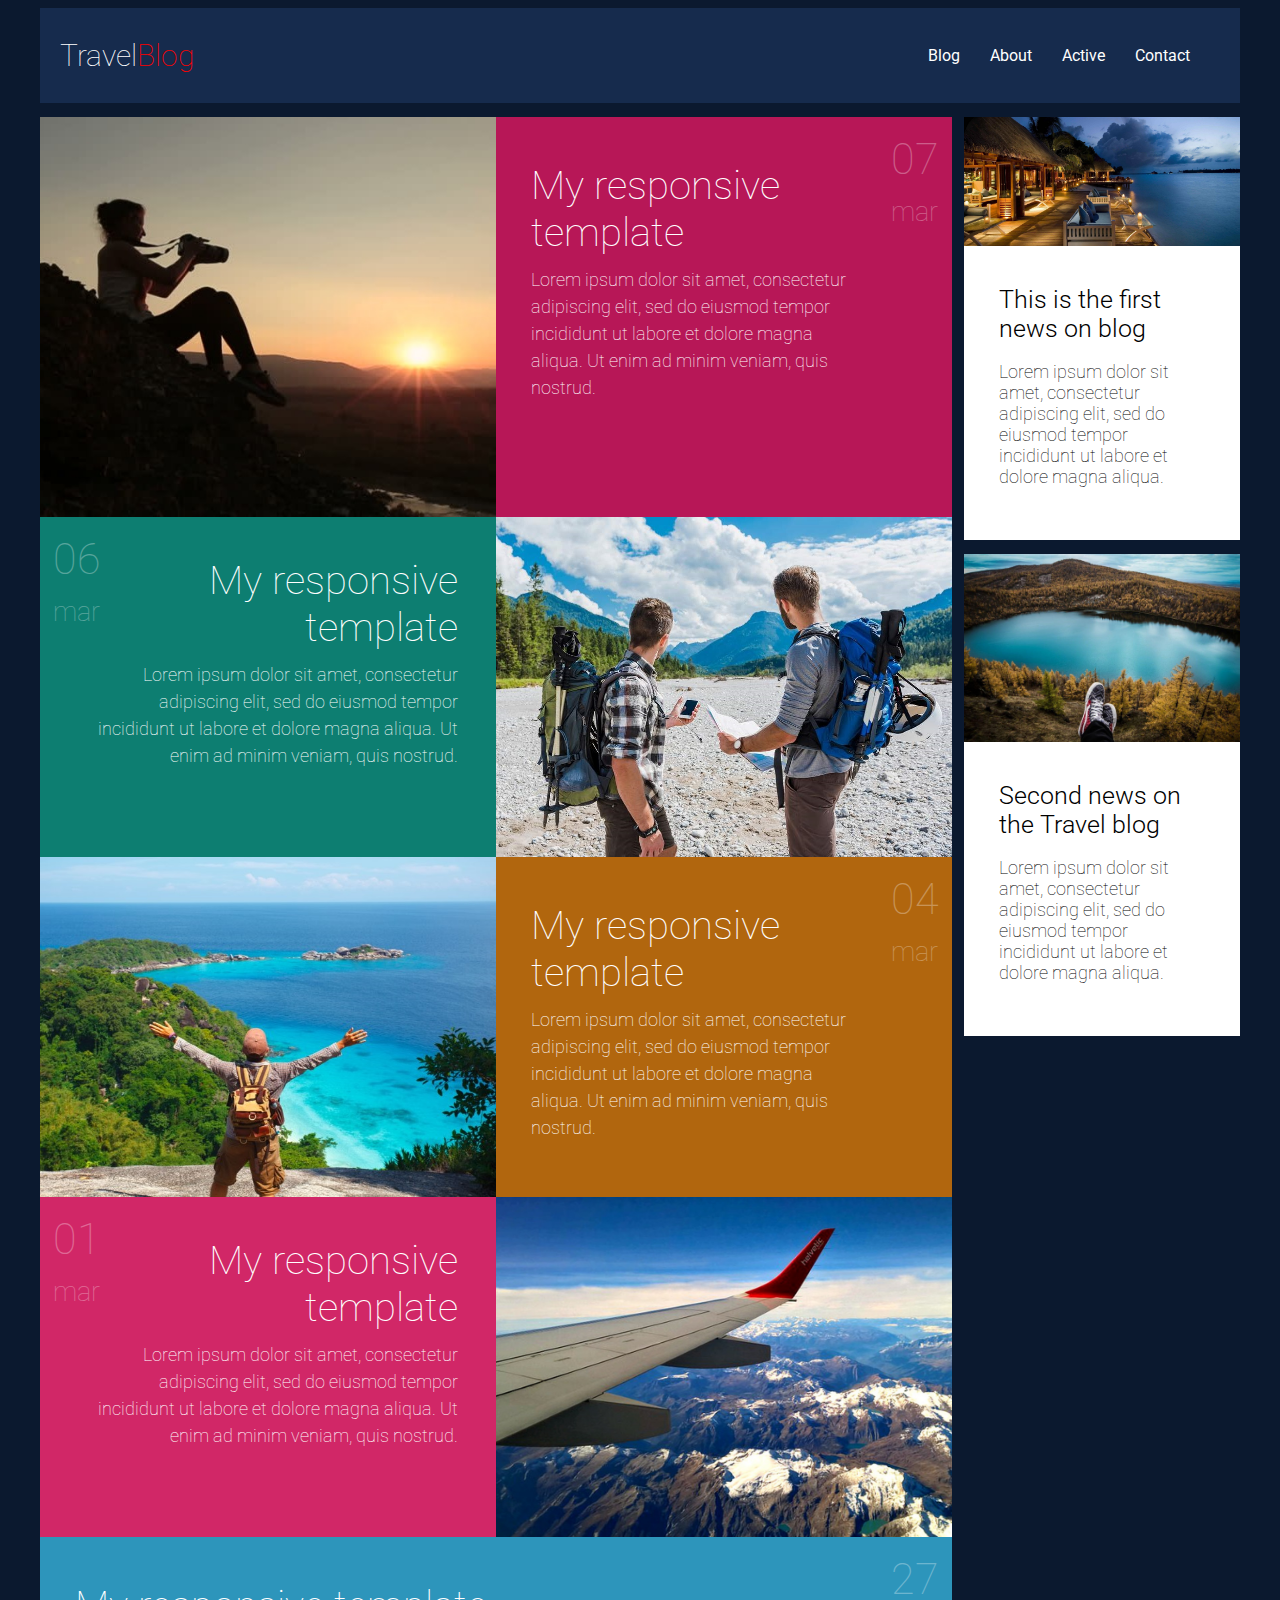
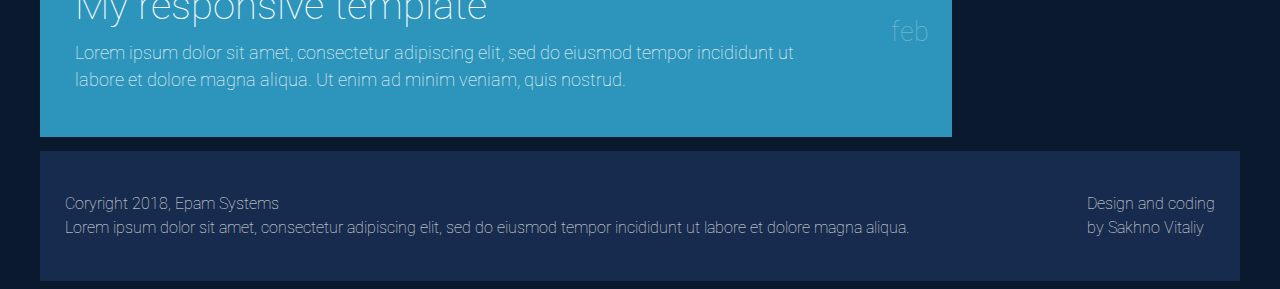
<file: FL11_HW5/homework/index.html>
<!DOCTYPE html>
<html lang="en">
<head>
  <meta charset="UTF-8">
  <meta name="viewport" content="width=device-width, initial-scale=1.0">
  <meta http-equiv="X-UA-Compatible" content="ie=edge">
  <link rel="stylesheet" href="css/styles.css">
  <link href='https://fonts.googleapis.com/css?family=Roboto:400,100,300,700&subset=latin,latin-ext' rel='stylesheet' type='text/css'>      
  <title>Responsive</title>
</head>
<body>
	<div class="content">
  <header>
  	<p>Travel<span>Blog</span></p>

    <img src="img/menu-alt-512.png" width="30px" class="gamburger">


  	<div class="menu">
  		<a href="#">Blog</a>
  		<a href="#">About</a>
  		<a href="#">Active</a>
  		<a href="#">Contact</a>
  	</div>
  </header>
  <main>
  	<div class="main">
  	<img src="img/post1.jpg" class="img-1">
  	<div class="blok-text post-1">
  		<div class="text-inside">
  		<h2>My responsive template </h2>
  		<p>Lorem ipsum dolor sit amet, consectetur adipiscing elit, sed do eiusmod tempor incididunt ut labore et dolore magna aliqua. Ut enim ad minim veniam, quis nostrud. </p>
  	    </div>
  	    <p class="date"><span>07</span><br>mar</p>
    </div>
  	<div class="blok-text post-2">
  		<div class="text-inside">
  		<h2>My responsive template </h2>
  		<p>Lorem ipsum dolor sit amet, consectetur adipiscing elit, sed do eiusmod tempor incididunt ut labore et dolore magna aliqua. Ut enim ad minim veniam, quis nostrud. </p>
  	    </div>
  	     <p class="date"><span>06</span><br>mar</p>
  	</div>
  		<img src="img/post2.jpg" class="img-2">
  		<img src="img/post3.jpg" class="img-3">
  	<div class="blok-text post-3">
  		<div class="text-inside">
  		<h2>My responsive template </h2>
  		<p>Lorem ipsum dolor sit amet, consectetur adipiscing elit, sed do eiusmod tempor incididunt ut labore et dolore magna aliqua. Ut enim ad minim veniam, quis nostrud. </p>
        </div>
         <p class="date"><span>04</span><br>mar</p>
  	</div>
  	<div class="blok-text post-4">
  		<div class="text-inside">
  		<h2>My responsive template </h2>
  		<p>Lorem ipsum dolor sit amet, consectetur adipiscing elit, sed do eiusmod tempor incididunt ut labore et dolore magna aliqua. Ut enim ad minim veniam, quis nostrud. </p></div>
  		 <p class="date"><span>01</span><br>mar</p>
  	</div>
  		<img src="img/post4.jpg" class="img-4">
  	<div class="blok-text post-5">
  		<div class="text-inside">
  		<h2>My responsive template </h2>
  		<p>Lorem ipsum dolor sit amet, consectetur adipiscing elit, sed do eiusmod tempor incididunt ut labore et dolore magna aliqua. Ut enim ad minim veniam, quis nostrud. </p>
  	    </div>
  	     <p class="date"><span>27</span><br>feb</p>
  	    </div>
    </div>
    <nav>
    	<div class="sidebar">
    		<img src="img/news1.jpg">
    		<div>
    		<h3>This is the first news on blog</h3>
    		<p>Lorem ipsum dolor sit amet, consectetur adipiscing elit, sed do eiusmod tempor incididunt ut labore et dolore magna aliqua.</p>
    	    </div>
    	</div>
    	<div class="sidebar">
    		<img src="img/news2.jpg">
    		<div>
    		<h3>Second news on the Travel blog</h3>
    		<p>Lorem ipsum dolor sit amet, consectetur adipiscing elit, sed do eiusmod tempor incididunt ut labore et dolore magna aliqua.</p>
    	</div>
    	</div>
    </nav>
  </main>
  <footer>
  	<p>Coryright 2018, Epam Systems<br> Lorem ipsum dolor sit amet, consectetur adipiscing elit, sed do eiusmod tempor incididunt ut labore et dolore magna aliqua.
  	</p>
  	<p>Design and coding <br>by Sakhno Vitaliy</p>
  </footer>
</div>
</body>
</html>
</file>
<file: FL11_HW1/homework/style.css>
html,body,div,span,applet,object,iframe,h1,h2,h3,h4,h5,h6,p,blockquote,pre,a,abbr,acronym,address,big,cite,code,del,dfn,em,font,img,ins,kbd,q,s,samp,small,strike,strong,sub,sup,tt,var,b,u,i,center,dl,dt,dd,ol,ul,li,fieldset,form,label,legend,table,caption,tbody,tfoot,thead,tr,th,td{background:transparent;border:0;margin:0;padding:0;vertical-align:baseline}body{line-height:1}h1,h2,h3,h4,h5,h6{clear:both;font-weight:normal}ol,ul{list-style:none}blockquote{quotes:none}blockquote:before,blockquote:after{content:'';content:none}del{text-decoration:line-through}table{border-collapse:collapse;border-spacing:0}a img{border:0}#container{float:left;margin:0 -240px 0 0;width:100%}#primary,#secondary{float:right;overflow:hidden;width:220px}#secondary{clear:right}#footer{clear:both;width:100%}.one-column #content{margin:0 auto;width:640px}.single-attachment #content{margin:0 auto;width:900px}body,input,textarea,.page-title span,.pingback a.url{font-family:Georgia,"Bitstream Charter",serif}h3#comments-title,h3#reply-title,#access .menu,#access div.menu ul,#cancel-comment-reply-link,.form-allowed-tags,#site-info,#site-title,#wp-calendar,.comment-meta,.comment-body tr th,.comment-body thead th,.entry-content label,.entry-content tr th,.entry-content thead th,.entry-meta,.entry-title,.entry-utility,#respond label,.navigation,.page-title,.pingback p,.reply,.widget-title,.wp-caption-text{font-family:"Helvetica Neue",Arial,Helvetica,"Nimbus Sans L",sans-serif}input[type="submit"]{font-family:"Helvetica Neue",Arial,Helvetica,"Nimbus Sans L",sans-serif}pre{font-family:"Courier 10 Pitch",Courier,monospace}code{font-family:Monaco,Consolas,"Andale Mono","DejaVu Sans Mono",monospace}#access .menu-header,div.menu,#colophon,#branding,#main,#wrapper{margin:0 auto;width:940px}#wrapper{background:#fff;margin-top:20px;padding:0 20px}#footer-widget-area{overflow:hidden}#footer-widget-area .widget-area{float:left;margin-right:20px;width:220px}#footer-widget-area #fourth{margin-right:0}#site-info{float:left;font-size:14px;font-weight:bold;width:700px}#site-generator{float:right;width:220px}body{background:#f1f1f1}body,input,textarea{color:#666;font-size:12px;line-height:18px}hr{background-color:#e7e7e7;border:0;clear:both;height:1px;margin-bottom:18px}p{margin-bottom:18px}ul{list-style:square;margin:0 0 18px 1.5em}ol{list-style:decimal;margin:0 0 18px 1.5em}ol ol{list-style:upper-alpha}ol ol ol{list-style:lower-roman}ol ol ol ol{list-style:lower-alpha}ul ul,ol ol,ul ol,ol ul{margin-bottom:0}dl{margin:0 0 24px 0}dt{font-weight:bold}dd{margin-bottom:18px}strong{font-weight:bold}cite,em,i{font-style:italic}big{font-size:131.25%}ins{background:#ffc;text-decoration:none}blockquote{font-style:italic;padding:0 3em}blockquote cite,blockquote em,blockquote i{font-style:normal}pre{background:#f7f7f7;color:#222;line-height:18px;margin-bottom:18px;overflow:auto;padding:1.5em}abbr,acronym{cursor:help}sup,sub{height:0;line-height:1;position:relative;vertical-align:baseline}sup{bottom:1ex}sub{top:.5ex}small{font-size:smaller}input{margin-bottom:10px}input[type="text"],input[type="password"],input[type="email"],input[type="url"],input[type="number"],textarea{background:#f9f9f9;border:1px solid #ccc;box-shadow:inset 1px 1px 1px rgba(0,0,0,0.1);-moz-box-shadow:inset 1px 1px 1px rgba(0,0,0,0.1);-webkit-box-shadow:inset 1px 1px 1px rgba(0,0,0,0.1);padding:2px}a:link{color:#06c}a:visited{color:#743399}a:active,a:hover{color:#ff4b33}.screen-reader-text{clip:rect(1px,1px,1px,1px);overflow:hidden;position:absolute !important;height:1px;width:1px}#header{padding:30px 0 0 0}#site-title{float:left;font-size:30px;line-height:36px;margin:0 0 18px 0;width:700px}#site-title a{color:#000;font-weight:bold;text-decoration:none}#site-description{color:#000;clear:right;float:right;font-style:italic;margin:15px 0 18px 0;opacity:.65;width:220px}#branding img{border-top:4px solid #000;border-bottom:1px solid #000;display:block;float:left}#access{background:#000;display:block;float:left;margin:0 auto;width:940px}#access .menu-header,div.menu{font-size:13px;margin-left:12px;width:928px}#access .menu-header ul,div.menu ul{list-style:none;margin:0}#access .menu-header li,div.menu li{float:left;position:relative}#access a{color:#aaa;display:block;line-height:38px;padding:0 10px;text-decoration:none}#access ul ul{box-shadow:0 3px 3px rgba(0,0,0,0.2);-moz-box-shadow:0 3px 3px rgba(0,0,0,0.2);-webkit-box-shadow:0 3px 3px rgba(0,0,0,0.2);display:none;position:absolute;top:38px;left:0;float:left;width:180px;z-index:99999}#access ul ul li{min-width:180px}#access ul ul ul{left:100%;top:0}#access ul ul a{background:#333;line-height:1em;padding:10px;width:160px;height:auto}#access li:hover>a,#access ul ul:hover>a{background:#333;color:#fff}#access ul li:hover>ul{display:block}#access ul li.current_page_item>a,#access ul li.current_page_ancestor>a,#access ul li.current-menu-ancestor>a,#access ul li.current-menu-item>a,#access ul li.current-menu-parent>a{color:#fff}* html #access ul li.current_page_item a,* html #access ul li.current_page_ancestor a,* html #access ul li.current-menu-ancestor a,* html #access ul li.current-menu-item a,* html #access ul li.current-menu-parent a,* html #access ul li a:hover{color:#fff}#main{clear:both;overflow:hidden;padding:40px 0 0 0}#content{margin-bottom:36px}#content,#content input,#content textarea{color:#333;font-size:16px;line-height:24px}#content p,#content ul,#content ol,#content dd,#content pre,#content hr{margin-bottom:24px}#content ul ul,#content ol ol,#content ul ol,#content ol ul{margin-bottom:0}#content pre,#content kbd,#content tt,#content var{font-size:15px;line-height:21px}#content code{font-size:13px}#content dt,#content th{color:#000}#content h1,#content h2,#content h3,#content h4,#content h5,#content h6{color:#000;line-height:1.5em;margin:0 0 20px 0}#content table{border:1px solid #e7e7e7;margin:0 -1px 24px 0;text-align:left;width:100%}#content tr th,#content thead th{color:#777;font-size:12px;font-weight:bold;line-height:18px;padding:9px 24px;border-right:1px solid #e7e7e7}#content tr td{border-top:1px solid #e7e7e7;padding:6px 24px;border-right:1px solid #e7e7e7}#content tr.odd td{background:#f2f7fc}.hentry{margin:0 0 48px 0}.home .sticky{background:#f2f7fc;border-top:4px solid #000;margin-left:-20px;margin-right:-20px;padding:18px 20px}.single .hentry{margin:0 0 36px 0}.page-title{color:#000;font-size:14px;font-weight:bold;margin:0 0 36px 0}.page-title span{color:#333;font-size:16px;font-style:italic;font-weight:normal}.page-title a:link,.page-title a:visited{color:#777;text-decoration:none}.page-title a:active,.page-title a:hover{color:#ff4b33}#content .entry-title{color:#000;font-size:21px;font-weight:bold;line-height:1.3em;margin-bottom:0}.entry-title a:link,.entry-title a:visited{color:#000;text-decoration:none}.entry-title a:active,.entry-title a:hover{color:#ff4b33}.entry-meta{color:#777;font-size:12px}.entry-meta abbr,.entry-utility abbr{border:0}.entry-meta abbr:hover,.entry-utility abbr:hover{border-bottom:1px dotted #666}.single-author .by-author{position:absolute !important;clip:rect(1px 1px 1px 1px);clip:rect(1px,1px,1px,1px)}.entry-content,.entry-summary{clear:both;padding:12px 0 0 0}.entry-content .more-link{white-space:nowrap}#content .entry-summary p:last-child{margin-bottom:12px}.entry-content fieldset{border:1px solid #e7e7e7;margin:0 0 24px 0;padding:24px}.entry-content fieldset legend{background:#fff;color:#000;font-weight:bold;padding:0 24px}.entry-content input{margin:0 0 24px 0}.entry-content input.file,.entry-content input.button{margin-right:24px}.entry-content label{color:#777;font-size:12px}.entry-content select{margin:0 0 24px 0}.entry-content sup,.entry-content sub{font-size:10px}.entry-content blockquote.left{float:left;margin-left:0;margin-right:24px;text-align:right;width:33%}.entry-content blockquote.right{float:right;margin-left:24px;margin-right:0;text-align:left;width:33%}.page-link{clear:both;color:#000;font-weight:bold;line-height:48px;word-spacing:.5em}.page-link a:link,.page-link a:visited{background:#f1f1f1;color:#333;font-weight:normal;padding:.5em .75em;text-decoration:none}.home .sticky .page-link a{background:#d9e8f7}.page-link a:active,.page-link a:hover{color:#ff4b33}body.page .edit-link{clear:both;display:block}#entry-author-info{background:#f2f7fc;border-top:4px solid #000;clear:both;font-size:14px;line-height:20px;margin:24px 0;overflow:hidden;padding:18px 20px}#entry-author-info #author-avatar{background:#fff;border:1px solid #e7e7e7;float:left;height:60px;margin:0 -104px 0 0;padding:11px}#entry-author-info #author-description{float:left;margin:0 0 0 104px}#entry-author-info h2{color:#000;font-size:100%;font-weight:bold;margin-bottom:0}.entry-utility{clear:both;color:#777;font-size:12px;line-height:18px}.entry-meta a,.entry-utility a{color:#777}.entry-meta a:hover,.entry-utility a:hover{color:#ff4b33}#content .video-player{padding:0}.format-standard .wp-video,.format-standard .wp-audio-shortcode,.format-audio .wp-audio-shortcode,.format-standard .video-player{margin-bottom:24px}.home #content .format-aside p,.home #content .category-asides p{font-size:14px;line-height:20px;margin-bottom:10px;margin-top:0}.format-gallery .size-thumbnail img,.category-gallery .size-thumbnail img{border:10px solid #f1f1f1;margin-bottom:0}.format-gallery .gallery-thumb,.category-gallery .gallery-thumb{float:left;margin-right:20px;margin-top:-4px}.home #content .format-gallery .entry-utility,.home #content .category-gallery .entry-utility{padding-top:4px}.attachment .entry-content .entry-caption{font-size:140%;margin-top:24px}.attachment .entry-content .nav-previous a:before{content:'\2190\00a0'}.attachment .entry-content .nav-next a:after{content:'\00a0\2192'}#content img.size-auto,#content img.size-full,#content img.size-large,#content img.size-medium,#content .entry-attachment img,#content .widget-container img{max-width:100%;height:auto}#ie8 #content img.size-auto,#ie8 #content img.size-full,#ie8 #content img.size-large,#ie8 #content img.size-medium,#ie8 #content .entry-attachment img{width:auto}.alignleft,img.alignleft{display:inline;float:left;margin-right:24px;margin-top:4px}.alignright,img.alignright{display:inline;float:right;margin-left:24px;margin-top:4px}.aligncenter,img.aligncenter{clear:both;display:block;margin-left:auto;margin-right:auto}img.alignleft,img.alignright,img.aligncenter{margin-bottom:12px}.wp-caption{background:#f1f1f1;line-height:18px;margin-bottom:20px;max-width:100%;padding:4px;text-align:center}.wp-caption img{margin:5px 5px 0;max-width:622px}.wp-caption p.wp-caption-text{color:#777;font-size:12px;margin:5px}.wp-smiley{margin:0}.gallery{margin:0 auto 18px}.gallery .gallery-item{float:left;margin-top:0;text-align:center}.gallery-columns-1 .gallery-item{width:100%}.gallery-columns-2 .gallery-item{width:50%}.gallery-columns-3 .gallery-item{width:33%}.gallery-columns-4 .gallery-item{width:25%}.gallery-columns-5 .gallery-item{width:20%}.gallery-columns-6 .gallery-item{width:16%}.gallery-columns-7 .gallery-item{width:14%}.gallery-columns-8 .gallery-item{width:12%}.gallery-columns-9 .gallery-item{width:11%}.gallery-columns-1 img{max-width:620px}.gallery-columns-2 img{max-width:288px}.gallery-columns-3 img{max-width:177px}.gallery-columns-4 img{max-width:122px}.gallery-columns-5 img{max-width:88px}.gallery-columns-6 img{max-width:66px}.gallery-columns-7 img{max-width:50px}.gallery-columns-8 img{max-width:39px}.gallery-columns-9 img{max-width:29px}.gallery-item img{height:auto}.gallery-columns-2 .attachment-medium{max-width:92%;height:auto}.gallery-columns-4 .attachment-thumbnail{max-width:84%;height:auto}.gallery .gallery-caption{color:#777;font-size:12px;margin:0 0 12px}.gallery dl{margin:0}.gallery img{border:10px solid #f1f1f1}.gallery br+br{display:none}#content .entry-attachment img{display:block;margin:0 auto}.navigation{color:#777;font-size:12px;line-height:18px;overflow:hidden}.navigation a:link,.navigation a:visited{color:#777;text-decoration:none}.navigation a:active,.navigation a:hover{color:#ff4b33}.nav-previous{float:left;width:50%}.nav-next{float:right;text-align:right;width:50%}#nav-above{margin:0 0 18px 0}#nav-above{display:none}.paged #nav-above,.single #nav-above{display:block}#nav-below{margin:-18px 0 0 0}#comments{clear:both}#comments .navigation{padding:0 0 18px 0}h3#comments-title,h3#reply-title{color:#000;font-size:20px;font-weight:bold;margin-bottom:0}h3#comments-title{padding:24px 0}.commentlist{list-style:none;margin:0}.commentlist li.comment{border-bottom:1px solid #e7e7e7;line-height:24px;margin:0 0 24px 0;padding:0 0 0 56px;position:relative}.commentlist li:last-child{border-bottom:0;margin-bottom:0}#comments .comment-body ul,#comments .comment-body ol{margin-bottom:18px}#comments .comment-body p:last-child{margin-bottom:6px}#comments .comment-body blockquote p:last-child{margin-bottom:24px}.commentlist ol{list-style:decimal}.commentlist .avatar{position:absolute;top:4px;left:0}.comment-author cite{color:#000;font-style:normal;font-weight:bold}.comment-author .says{font-style:italic}.comment-meta{font-size:12px;margin:0 0 18px 0}.comment-meta a:link,.comment-meta a:visited{color:#777;text-decoration:none}.comment-meta a:active,.comment-meta a:hover{color:#ff4b33}.commentlist .bypostauthor>div{background:#f2f7fc;border-top:4px solid #000;margin-bottom:10px;padding:10px 0 0 20px}.reply{font-size:12px;padding:0 0 24px 0}.reply a,a.comment-edit-link{color:#777}.reply a:hover,a.comment-edit-link:hover{color:#ff4b33}.commentlist .children{list-style:none;margin:0}.commentlist .children li{border:0;margin:0}.nopassword,.nocomments{display:none}#comments .pingback{border-bottom:1px solid #e7e7e7;margin-bottom:18px;padding-bottom:18px}.commentlist li.comment+li.pingback{margin-top:-6px}#comments .pingback p{color:#777;display:block;font-size:12px;line-height:18px;margin:0}#comments .pingback .url{font-size:13px;font-style:italic}input[type="submit"]{color:#333}form{text-align:right}input{width:200px}#respond{border-top:1px solid #e7e7e7;margin:24px 0;overflow:hidden;position:relative}#respond p{margin:0}#respond .comment-notes{margin-bottom:1em}.form-allowed-tags{line-height:1em}.children #respond{margin:0 48px 0 0}h3#reply-title{margin:18px 0}#comments-list #respond{margin:0 0 18px 0}#comments-list ul #respond{margin:0}#cancel-comment-reply-link{font-size:12px;font-weight:normal;line-height:18px}#respond .required{color:#ff4b33;font-weight:bold}#respond label{color:#777;font-size:12px}#respond input{margin:0 0 9px;width:98%}#respond textarea{width:98%}#respond .form-allowed-tags{color:#777;font-size:12px;line-height:18px}#respond .form-allowed-tags code{font-size:11px}#respond .form-submit{margin:12px 0}#respond .form-submit input{font-size:14px;width:auto}.widget-area ul{list-style:none;margin-left:0}.widget-area ul ul{list-style:square;margin-left:1.3em}.widget-area select{max-width:100%}.widget_search #s{width:60%}.widget_search label{display:none}.widget-container{word-wrap:break-word;-webkit-hyphens:auto;-moz-hyphens:auto;hyphens:auto;margin:0 0 18px 0}.widget-container .wp-caption img{margin:auto}.widget-container.widget_image .wp-caption{width:auto}.widget-container.widget_image .wp-caption img{margin-left:-8px}.widget-title{color:#222;font-size:14px;font-weight:bold}.widget-area a:link,.widget-area a:visited{text-decoration:none}.widget-area a:active,.widget-area a:hover{text-decoration:underline}.widget-area .entry-meta{font-size:11px}#wp_tag_cloud div{line-height:1.6em}#wp-calendar{width:100%}#wp-calendar caption{color:#222;font-size:14px;font-weight:bold;padding-bottom:4px;text-align:left}#wp-calendar thead{font-size:11px}#wp-calendar tbody{color:#aaa}#wp-calendar tbody td{background:#f5f5f5;border:1px solid #fff;padding:3px 0 2px;text-align:center}#wp-calendar tbody .pad{background:0}#wp-calendar tfoot #next{text-align:right}.widget_rss a.rsswidget{color:#000}.widget_rss a.rsswidget:hover{color:#ff4b33}.widget_rss .widget-title img{width:11px;height:11px}#main .widget-area ul{margin-left:0;padding:0 20px 0 0}#main .widget-area ul ul{border:0;margin-left:1.3em;padding:0}#main .widget-container.music-player ul{margin:0}#footer{margin-bottom:20px}#colophon{border-top:4px solid #000;margin-top:-4px;overflow:hidden;padding:18px 0}#site-info{font-weight:bold}#site-info a{color:#000;text-decoration:none}#site-generator{font-style:italic;position:relative}#site-generator a{background:url(images/wordpress.png) center left no-repeat;color:#666;display:inline-block;line-height:16px;padding-left:20px;text-decoration:none}#site-generator a:hover{text-decoration:underline}img#wpstats{display:block;margin:0 auto 10px}pre{-webkit-text-size-adjust:140%}code{-webkit-text-size-adjust:160%}#access,.entry-meta,.entry-utility,.navigation,.widget-area{-webkit-text-size-adjust:120%}#site-description{-webkit-text-size-adjust:none}@media print{body{background:none !important}#wrapper{clear:both !important;display:block !important;float:none !important;position:relative !important}#header{border-bottom:2pt solid #000;padding-bottom:18pt}#colophon{border-top:2pt solid #000}#site-title,#site-description{float:none;line-height:1.4em;margin:0;padding:0}#site-title{font-size:13pt}.entry-content{font-size:14pt;line-height:1.6em}.entry-title{font-size:21pt}#access,#branding img,#respond,.comment-edit-link,.edit-link,.navigation,.page-link,.widget-area{display:none !important}#container,#header,#footer{margin:0;width:100%}#content,.one-column #content{margin:24pt 0 0;width:100%}.wp-caption p{font-size:11pt}#site-info,#site-generator{float:none;width:auto}#colophon{width:auto}img#wpstats{display:none}#site-generator a{margin:0;padding:0}#entry-author-info{border:1px solid #e7e7e7}#main{display:inline}.home .sticky{border:0}}img{width:140px;vertical-align:middle;display:block;margin:0 auto;margin-left:calc(50% - 50px);margin-bottom:20px}nav>a{padding:10px;color:#0279c1}nav>a b:hover{color:#00527a}nav>a:visited{color:#0279c1}article{padding-left:10px}footer{margin-top:20px;padding:40px 20px;text-align:center;background:#3333}
</file>
<file: FL11_HW2/homework/css/general.css>
/* 

please don't edit this styles

*/

h2.tm-section-title {
    color: lightskyblue;
}

a:focus {
    color: #666;
    outline: 0
}

ul {
    padding: 0;
    margin: 0
}

body {
    background-color: #f5f5f5;
    color: #000;
    font-family: 'Open Sans', Helvetica, Arial, sans-serif;
    font-size: 16px;
    font-weight: 300;
    padding-top: 30px;
    overflow-x: hidden
}

section:before {
    position: absolute;
    z-index: 1
}

.box,
.tm-content-box,
.tm-main-nav {
    background-color: #fff
}

.tm-sidebar {
    z-index: 10;
    position: fixed;
    left: 0;
    right: 0;
    top: 0;
    width: 100%;
}

.tm-sidebar ul{
    margin: 0px;
    display: flex;
}

.tm-main-nav {
    font-size: 1.5em;
    text-align: center
}

.tm-nav-item {
    list-style: none;
    width: 100%;
}

.tm-nav-item-link {
    border: 1px solid transparent;
    color: #666;
    display: block;
    padding: 10px;
    width: 100%;
    -webkit-transition: all .3s ease;
    transition: all .3s ease
}

.carousel-indicators li,
.tm-banner-inner {
    border: 1px solid lightgrey
}


.tm-nav-item-link.active,
.tm-nav-item-link:hover {
    color: #666;
    text-decoration: none;
}

.tm-nav-item-link:focus {
    text-decoration: none
}

.tm-banner-text,
.tm-banner-title,
.tm-section-title {
    color: #666;
    font-weight: 300;
    margin: 0
}

.tm-section-title {
    margin-bottom: 20px
}

.tm-section-title-box {
    margin-bottom: 0
}

.tm-banner-title {
    font-size: 3.3em;
    letter-spacing: 2px;
    text-transform: uppercase
}

.tm-main-content {
    padding-top: 70px;
}

.tm-content-box {
    overflow: hidden;
    margin-bottom: 30px
}

.padding-medium {
    padding: 40px
}

.tm-banner {
    padding: 30px
}

.tm-banner-inner {
    padding: 30px 0;
    height: 100%;
    text-align: center;
    display: flex;
    -webkit-box-orient: vertical;
    -webkit-box-direction: normal;
    -webkit-flex-direction: column;
    -ms-flex-direction: column;
    flex-direction: column;
    -webkit-box-align: center;
    -webkit-align-items: center;
    -ms-flex-align: center;
    align-items: center;
    -webkit-box-pack: center;
    -webkit-justify-content: center;
    -ms-flex-pack: center;
    justify-content: center
}

.tm-banner-inner img{
    width: 120px;
}

.tm-banner-text {
    font-size: 1.4em
}

.boxes,
.tm-box-bg-title {
    display: -webkit-box;
    display: -webkit-flex;
    display: -ms-flexbox
}

/*.flex-item {*/
    /*-webkit-box-flex: 0 1 auto;*/
    /*-webkit-flex: 0 1 auto;*/
    /*-ms-flex: 0 1 auto;*/
    /*flex: 0 1 auto*/
/*}*/

.section-description {
    line-height: 1.8;
    margin-bottom: 25px
}

.section-description:last-child {
    margin-bottom: 0
}

.tm-team-description-container {
    max-width: 500px
}

.tm-team-info {
    display: flex
}

.box {
    list-style: none;
    width: 33.3333%;
    height: auto;
}

.box-bg {
    position: relative
}

.box-img {
    width: 100%;
}

.tm-box-bg-title {
    position: absolute;
    top: 0;
    right: 0;
    bottom: 0;
    left: 0;
    display: flex;
    -webkit-box-align: center;
    -webkit-align-items: center;
    -ms-flex-align: center;
    align-items: center;
    -webkit-box-pack: center;
    -webkit-justify-content: center;
    -ms-flex-pack: center;
    justify-content: center
}

.boxes {
    display: flex;
    -webkit-flex-wrap: wrap;
    -ms-flex-wrap: wrap;
    flex-wrap: wrap
}

.gallery-container a {
    cursor: -webkit-zoom-in;
    cursor: zoom-in
}

.carousel {
    position: relative;
    height: auto;
    padding: 50px 50px 80px;
    text-align: center
}

.carousel-indicators {
    bottom: 30px
}

.carousel-content {
    color: #000;
    display: -webkit-box;
    display: -webkit-flex;
    display: -ms-flexbox;
    display: flex;
    -webkit-box-align: center;
    -webkit-align-items: center;
    -ms-flex-align: center;
    align-items: center
}

.carousel-indicators .active {
    background-color: lightgrey
}

.contact-form {
    overflow: hidden
}

.form-control {
    border-radius: 0;
    font-size: 1em
}

.form-control:focus {
    border-color: lightgrey;
    box-shadow: inset 0 1px 1px rgba(0, 0, 0, .075), 0 0 8px rgba(153, 153, 153, .45)
}

.form-group {
    margin-bottom: 20px
}

.form-group-2-col-left {
    padding-left: 0;
    padding-right: 5px
}

.form-group-2-col-right {
    padding-right: 0;
    padding-left: 5px
}

.mandatory-field:after {
    position: absolute;
    top: 0;
    right: 7px
}

.carousel-inner>.carousel-item>a>img, .carousel-inner>.carousel-item>img, .img-contact-us {
    width: 100%;
}

.tm-footer {
    color: #666;
    padding-bottom: 15px
}
</file>
<file: FL11_HW2/homework/css/style.css>
.tm-team-description-container {
	max-width: 100%; 
    text-align: center;
}

.padding-medium ol{
	text-align: left;
	list-style: none;
}
.padding-medium h2 {
	text-align: left;
	color: lightskyblue;
}

li.box.box-bg:hover {
	background-color: lightskyblue;
}
li.box.box-bg h2.tm-section-title:hover {
color: white;
}

.tm-content-box {
	    box-shadow: 0px 0px 9px 1px rgba(61, 55, 61, 0.7);    
}
.tm-banner {
	background-color: #76cdd7;
}
.tm-banner-inner{
	background-color: white;
}
.tm-banner-text  {
	letter-spacing: 4px;
	text-shadow: 0px 7px 2px #76cdd7;
}
.tm-content-box.flex-2-col {
	display: flex;
    justify-content: center;
    align-items: center;
}
.tm-team-description-container.flex-item {
text-align: left;
}

.heading.tm-content-box:before {
   content: "";
   display: inline-block;
   width: 20px;
   height: 1em;
   margin-right: 10px;
   background: #76cdd7;
}
.heading.tm-content-box a {
	text-decoration: none;
}
.heading.tm-content-box ol {
	list-style-type: lower-roman;
}

.heading.tm-content-box a:hover {
	font-weight: bold;
	color: #ffb347;
}
.heading.tm-content-box a:hover {
	color: #ffb347;
	content: "";
	 display: inline-block;
	border-left: 2px solid #ffb347;
	padding-left: 3px;
}

.heading.tm-content-box li:first-child:after, .heading.tm-content-box li:nth-child(3):after {
	content: "New";
    display: inline-block;
    font-size: 10px;
    vertical-align: top;
    color: red; 
    font-weight: bold;
}

.blocks .box {
    padding: 10px;
    padding-top: 20px;
}

.blocks .box:nth-child(2), .blocks .box:nth-child(4), .blocks .box:nth-child(6){
background-color: #ededed;
}

.box p {
	font-style: italic;
	color: grey;
}
.box p:first-letter {
	font-size: 200%;
	color: black;
}

.flex-item.tm-team-description-container.flex-item h2{
text-align: left;
color: lightskyblue ;
}

.flex-item.tm-team-description-container.flex-item:nth-child(2) {
	font-style: italic;
}

.flex-item.tm-team-description-container.flex-item p {
text-indent: 25px;
line-height: 2; 
}

.tm-banner-text {
    transition-duration: 4s;
    transition-property: transform;
    animation-iteration-count: infinite;
    transform: rotateY(360deg);
    -webkit-transform: rotateY(360deg);
    animation-direction: normal;
    color: grey;
}
.form-control {
    border-radius: 0;
    font-size: 1em;
    border: none;
    border-bottom: 2px solid lightskyblue;
}
#contact_message {
	border: 2px solid lightskyblue;
}
.form-control:focus {
	background-color: #76cdd7;
	color: white;
	border: 1px solid lightskyblue;
} 
.btn.btn-primary.submit-btn {
	background-color: white;
	color: lightskyblue;
	border: 2px solid lightskyblue;
	width: 150px;
    border-radius: 0; 
    float: right;
}
.btn.btn-primary.submit-btn:hover {
	background-color: lightskyblue;
	color: white;
	border: 2px solid lightskyblue;
}

.contact_email:focus {
	background-image:  url("../img/email-icon.png");
	text-align: right;
	} 
	.tm-nav-item:hover {
background-color: #f1f0f0;}


	li.box.box-work p{
    font-style: italic;
  }
  li.box.box-work p::first-letter{
    font-style: italic;
    font-weight: 400; 
  }
  h2+p {
    font-style: italic;
    line-height: 1.8;
  }

  @media print {
  body {
    margin: 0;
    padding: 0;
    font-size: 16px;
  }
  section{
    max-width: 95%;
    margin: 0 auto;
    padding: 0;
    text-align: center;
  }

  section#ideas{
    max-width: 100%;
    text-align: justify;
  }
  .tm-content-box {
      margin-bottom: 0;
    }
    .padding-medium {
      padding: 0 0 20px;
    }
  .padding-medium ol{
      display: block;
      padding-left: 0;
      margin: 0 auto;
      width: 30%;
      color: black;     
    }
    .padding-medium a {
      color: black;
    }
  .padding-medium li:nth-child(2n+1){
      list-style: none;
      text-align: left;
      font-size: 15px;
    }
  .padding-medium li:nth-child(2n){
  	 list-style: none;
      text-align: right;
      font-size: 15px;
    }
   .heading.tm-content-box li:first-child:after, .heading.tm-content-box li:nth-child(3):after {
	content: "";}
  
  .padding-medium li::first-letter {
  	line-height: 1.5;
      font-size: 23px;
      font-weight: 300;
       color: lightskyblue;
    }

  .tm-section-title, .padding-medium h2 {
    text-transform: uppercase;
    text-align: center;
    font-weight: 300;
     color: lightskyblue;
    }
  .tm-team-description-container{
      max-width: 100%;
      text-align: center;
      padding: 0;
    }
  
  .tm-sidebar, .flex-item.tm-team-img, .boxes.gallery-container, .img-fluid.img-contact-us, .carousel-indicators, #contact {
      display: none;
    }
  .tm-main-content {
      padding-top: 0;
  }
  #tmCarousel{
    padding-top: 0;
    padding-bottom: 0;
  }
   .padding-medium h2, .padding-medium p {
   	text-align: center!important;
   	font-style: normal;
   }
}
</file>
<file: FL11_HW3/homework/css/style1.css>
.header .header_heading {
      font-size: 55px;
      font-weight: bold;
      width: 520px;
      margin: 40px 0;
      font-family: Arial; }
    
    body {
      background-color: white; }
    
    .header {
      background-image: url(../img/m-h-day.jpg);
      height: 700px;
      background-size: cover;
      background-position: center;
      border-radius: 0 0 400px 0;
      color: black; }
      .header .header-wrap {
        padding: 30px 150px; }
      .header .header_text {
        white-space: pre;
        margin-left: -35px;
        line-height: 1.5; }
      .header .header_button {
        padding: 10px 40px;
        background-color: #019d01;
        border: 1px solid #019d01;
        color: white;
        margin-top: 20px; }
    
    .landing-logo {
      display: flex;
      align-items: center; }
      .landing-logo img {
        margin-right: 10px; }
      .landing-logo p {
        font-weight: bold;
        font-size: 25px;
        font-family: Arial;
        text-align: center;
        line-height: 1.4; }
      .landing-logo span {
        display: block;
        font-size: 10px; }
    
    .section_text {
      text-align: center;
      padding-top: 20px;
      font-size: 30px;
      color: black; }
    
    .section_card_wrap {
      display: flex;
      justify-content: center; }
      .section_card_wrap .section_card {
        width: 20%;
        margin-right: 20px;
        background-color: black;
        color: white;
        text-align: center;
        border-radius: 2%; }
      .section_card_wrap .section_card_heading {
        font-size: 20px;
        width: fit-content;
        text-align: center;
        margin: 0 auto;
        border-bottom: 10px solid #2bb7e1;
        line-height: 0.3; }
      .section_card_wrap .section_card_text {
        font-size: 12px;
        padding: 0px 15px; }
      .section_card_wrap img.section_card_img {
        width: 90%;
        margin: 15px;
        border-radius: 2%; }
    
    .section_banner {
      width: 50%;
      background: linear-gradient(to right, #019d01, #5353d7);
      display: flex;
      justify-content: space-around;
      align-items: center;
      right: 20px;
      position: relative;
      z-index: 2;
      margin: 90px auto -40px; }
      .section_banner .section_banner_text_wrap {
        padding: 20px; }
      .section_banner .section_banner_heading {
        font-family: arial;
        font-size: 25px;
        font-weight: bold;
        margin: 0;
        color: black; }
      .section_banner .section_banner_button {
        padding: 10px 40px;
        background-color: #019d01;
        border: 1px solid #019d01;
        color: white; }
      .section_banner .section_banner_text {
        color: white; }
    
    footer.footer {
      background-color: black;
      color: white;
      position: relative;
      z-index: 1; }
      footer.footer .footer-wrap {
        display: flex;
        justify-content: space-around;
        align-items: center;
        padding-top: 50px; }
      footer.footer .footer_text {
        width: 25%; }
</file>
<file: FL11_HW3/homework/css/style2.css>
.header .header_heading {
    font-size: 55px;
    font-weight: bold;
    width: 520px;
    margin: 40px 0;
    font-family: Arial; }
  
  body {
    background-color: #27272c; }
  
  .header {
    background-image: url(../img/m-h-night.jpg);
    height: 700px;
    background-size: cover;
    background-position: center;
    border-radius: 0 0 400px 0;
    color: white; }
    .header .header-wrap {
      padding: 30px 150px; }
    .header .header_text {
      white-space: pre;
      margin-left: -35px;
      line-height: 1.5; }
    .header .header_button {
      padding: 10px 40px;
      background-color: #ffc107;
      border: 1px solid #ffc107;
      color: white;
      margin-top: 20px; }
  
  .landing-logo {
    display: flex;
    align-items: center; }
    .landing-logo img {
      margin-right: 10px; }
    .landing-logo p {
      font-weight: bold;
      font-size: 25px;
      font-family: Arial;
      text-align: center;
      line-height: 1.4; }
    .landing-logo span {
      display: block;
      font-size: 10px; }
  
  .section_text {
    text-align: center;
    padding-top: 20px;
    font-size: 30px;
    color: white; }
  
  .section_card_wrap {
    display: flex;
    justify-content: center; }
    .section_card_wrap .section_card {
      width: 20%;
      margin-right: 20px;
      background-color: #464451;
      color: white;
      text-align: center;
      border-radius: 2%; }
    .section_card_wrap .section_card_heading {
      font-size: 20px;
      width: fit-content;
      text-align: center;
      margin: 0 auto;
      border-bottom: 10px solid #f1473a;
      line-height: 0.3; }
    .section_card_wrap .section_card_text {
      font-size: 12px;
      padding: 0px 15px; }
    .section_card_wrap img.section_card_img {
      width: 90%;
      margin: 15px;
      border-radius: 2%; }
  
  .section_banner {
    width: 50%;
    background: linear-gradient(to right, #ffc107, #7c1235);
    display: flex;
    justify-content: space-around;
    align-items: center;
    right: 20px;
    position: relative;
    z-index: 2;
    margin: 90px auto -40px; }
    .section_banner .section_banner_text_wrap {
      padding: 20px; }
    .section_banner .section_banner_heading {
      font-family: arial;
      font-size: 25px;
      font-weight: bold;
      margin: 0;
      color: white; }
    .section_banner .section_banner_button {
      padding: 10px 40px;
      background-color: #ffc107;
      border: 1px solid #ffc107;
      color: white; }
    .section_banner .section_banner_text {
      color: white; }
  
  footer.footer {
    background-color: #464451;
    color: white;
    position: relative;
    z-index: 1; }
    footer.footer .footer-wrap {
      display: flex;
      justify-content: space-around;
      align-items: center;
      padding-top: 50px; }
    footer.footer .footer_text {
      width: 25%; }
  
  /*# sourceMappingURL=style2.css.map */
  
  
  /*# sourceMappingURL=style2.css.map */
</file>
<file: FL11_HW4/homework/css/style.css>
body{
	margin: 0;
	padding: 0;
    font-family: "Open Sans";
    font-size: 16px;
}

header {
    background-image: url("../img/sample2.jpg");
    height: 750px;
    background-size: cover;}

.header {
    display: flex;
    justify-content: space-between;
    padding: 50px;
    }
.header a{
    color: #FFFFFF; 
    text-decoration: none;
    }
    .header a {
        margin-right: 20px;
    }
    h1 {
        text-align: center;
        font-size: 50px;
        color: #FFFFFF;
        margin-top: 160px;
    }
    header p {
        text-align: center;
        color: #E8E8E8;
    }
    .header-buttons {
        display: flex;
        justify-content: space-around;
        
    }
    .header-buttons a {
        border: 2px solid white;
        padding: 10px 60px;
        color: white;
        text-decoration: none;
        margin-top: 190px;
    }
    .main-text-to {
        display: flex;
        justify-content: space-around;
        height: 200px;
        background: linear-gradient(7deg, #f3f2f2 50%, black 50%);

    }
    .main-text-to p {
        width: 45%;
    }
    .main-text-to p:first-child {
        font-size: 20px;
        align-self: flex-end;
       }
       .main-text-to p:last-child {
        color: white;
        }
        main {
            background-color: #f3f2f2;
           }
           h2 {
               text-align: center;
           }
           h2 span {
               font-weight: 100;
           }
           


           .main-text-blocks {
            display: flex;
            justify-content: space-around;
            flex-wrap: wrap;
            padding: 35px 60px;
        }
        .main-text-blocks>div {
            width: 50%;
        }
        
        .img-block {
            display: flex;
            justify-content: space-between;
            color: #FFFFFF;
            font-size: 21px;
        }
        .img-block p {
            align-self: flex-end;
            margin: 25px;
        }
        .img-block div {
            align-self: flex-start;
            background-color: rgba(13, 13, 13, 0.4);
            border: 2px solid #FFFFFF;
            text-align: center;
            padding: 5px 20px;
            margin: 25px;
        }
        
        .img-block:first-child {
            background-image: url(../img/sample-1.jpg);
            background-size: cover;
            height: 400px;
            margin-bottom: 10px;
        }
        .img-block:last-child {
            background-image: url(../img/sample-2.jpg);
            background-size: cover;
            height: 400px;
        }
        .text-block {
            display: flex;
            flex-direction: column;
            justify-content: space-around;
            text-align: center;
        }
        
        .text-block.first  p {`
        padding-left: 60px;
        }
        .text-block.second p  {
        padding-right: 60px;
        }
        
        .img-bloks-second {
            display: flex;
            justify-content: space-around;
            padding: 50px;
            background-color: #FFFFFF;
            }
        
        .small-bloks {
        width: 20%;
        }
        
        .small-bloks:first-child {
        background-image: url(../img/news-list-1.jpg);
            background-size: cover;
            height: 400px;
        }
        .small-bloks:nth-child(2) {
        background-image: url(../img/news-list-2.jpg);
            background-size: cover;
            height: 400px;
        }
        .small-bloks:nth-child(3) {
        background-image: url(../img/news-list-3.jpg);
            background-size: cover;
            height: 400px;
        }
        .small-bloks:nth-child(4) {
        background-image: url(../img/news-list-4.jpg);
            background-size: cover;
            height: 400px;
        }
        .small-bloks {
            display: flex;
            justify-content: space-between;
            color: #FFFFFF;
            font-size: 21px;
            flex-direction: column-reverse;
        }
        
        .small-bloks p {
            align-self: flex-start;
            margin: 25px;
        }
        .small-bloks p span {
            font-weight: 100;
        }
        .small-bloks div {
            align-self: flex-end;
            background-color: rgba(13, 13, 13, 0.4);
            border: 2px solid #FFFFFF;
            text-align: center;
            padding: 5px 10px;
            margin: 25px;
        }
        .small-bloks div.center-text {
            align-self: center;
            font-weight: bold;
            background-color: rgba(3, 128, 117, 0.7);
            border: none;
            width: 70%;
        }
        .center-text a {
            text-decoration: none;
            color: #FFFFFF;
        }
        .button-block {
            background-color: #FFFFFF;
            text-align: center;
            padding: 30px;
        }
        .button-block button {
            border: none;
            padding: 15px 120px;
            background-color:  #097774;
            color: #FFFFFF;
            font-size: 20px;
        }
        
        .form {
            padding: 40px;
        }
        
        
        .form-email {
            display: flex;
            justify-content: flex-end;
            align-items: center;
            font-size: 18px;
        }
        
        .form-email p {
        font-size: 25px;
        }
        
        .form-email input {
        border: 1px solid #000000;
        margin-left: 15px;
        padding: 10px;
        color: #000000;
        font-size: 16px;
        }
        .form-email button {
            margin-left: 15px;
            color: #FFFFFF;
            padding: 10px;
             background-color: #097774;
             border: none;
             font-size: 16px;
        }
        .form-email span {
        font-weight: bolder;
        }
        
        footer {
            padding: 15px;
            display: flex;
            justify-content: space-between;
            font-size: 18px;
        }
        footer p{
            color: #9E9E9E;
        }
        footer div {
            padding: 20px;
        
        }
        footer div a {
            text-decoration: none;
            color: #000000;
            margin-left: 35px;
        }
</file>
<file: FL11_HW5/homework/css/styles.css>
:root {
  --bg-color--dark: #0b192f;
  --bg-color--header: #162b4d;
  --link: #fff;
  --link--hover: #b8b8b8;
  --bg-footer-color: #162b4d;
}

body {
  font-family: roboto;
}
.post-1 {
	background: #B71757;
}
.post-2 {
	background: #0D7E71;
}
.post-3 {
	background: #b1660e;
}
.post-4 {
	background: #d12767;
}
.post-5 {
	background: #2d95bb;
}

body {
  background-color: #0b192f;
}

.content {
  max-width: 1200px;
  margin: 0 auto;
}

header {
  display: flex;
  justify-content: space-between;
  padding: 0px 20px;
  align-items: center;
  color: #fff;
  background-color: #162b4d;
}

header span {
  color: red;
}

header p {
  font-size: 30px;
  font-weight: 100;
}

.gamburger {
	display: none;
}

.menu {
  display: flex;
  justify-content: space-between;
  align-items: center;
}
.menu a {
margin-right: 30px;
  text-decoration: none;
color: white;
}
.menu a:hover {
opacity: 0.5;
}

main {
  display: flex;
  flex-wrap: wrap;
  justify-content: space-between;
  align-items: flex-start;
  margin-top: 14px;
  margin-bottom: 14px;
}

.main {
  display: flex;
  justify-content: space-between;
  flex-wrap: wrap;
  width: 76%;
  color: white;
}

nav {display: flex;
  flex-direction: column;
  width: 23%;
  color: black;
}

.sidebar {
  height: auto;
  background-color: #fff;
  margin-bottom: 14px;
}
.sidebar img {
  width: 100%;
}
.sidebar p {
  font-size: 18px;
  font-weight: 100;
}
.sidebar h3 {
   font-weight: 300;
  font-size: 25px; 
  margin: 0;
}
.sidebar div {
  padding: 35px;
}

.main img {
  width: 50%;
  height: 340px;
}

.main img {
  -webkit-transition: all 1s ease;
     -moz-transition: all 1s ease;
       -o-transition: all 1s ease;
      -ms-transition: all 1s ease;
          transition: all 1s ease;
}
 
.main img:hover {
  -webkit-filter: grayscale(100%);
  filter: grayscale(100%);
}


.main img:first-child {
  height: 400px;
}

.blok-text {
   width: 50%;
  position: relative;
}
.blok-text:last-child {
  width: 100%;
  height: 200px;
}

.blok-text:hover {
opacity: 0.5;
}

.text-inside {
  padding: 35px;
  width: 70%;
  text-align: left;
  position: relative;
}

.post-2 .text-inside, .post-4 .text-inside {
  text-align: right;
  margin-right: 0;
  padding: 30px 40px;
  width: 83%;
} 

.post-5 .text-inside {
 width: 83%;
}

 .main h2 {
  font-weight: 100;
    font-size: 40px;
    margin: 10px 0;
  }

   .main p {
  font-weight: 100;
    font-size: 18px;
    margin: 0;
    line-height: 1.5;
  }

  .main p.date {
  position: absolute;
  top: 10px;
  right: 13px;
  font-size: 27px;
  opacity: 0.3;
}

.date span {
  font-size: 43px;
}

 .post-2 p.date,  .post-4 p.date {
  top: 10px;
  left: 13px;
}

  footer {
    background-color: #162b4d;
    display: flex;
    justify-content: space-between;
    color: #ebeaea;
    padding: 25px;
    font-weight: 100;
    line-height: 1.5;
}


@media screen and (max-width: 480px) {

main {
	flex-direction: column;
}
main .main {
	width: 100%!important;
}

main nav {
	width: 100%!important;
}
}

@media screen and (max-width: 768px) {
.menu {
	display: none;
}
header {
	flex-direction: column-reverse;
	justify-content: space-around;
	padding: 10px 20px;
}

header p {
	margin: 10px;
}

.gamburger {
	display: block;
}
.main {
	flex-direction: column;
}
.main img {
	width: 100%;
}
.blok-text {
	width: 100%;
}
.main {
	width: 60%;
}

nav {
	width: 38%;
}

.blok-text {
	height: 335px!important;
}

.text-inside  {
padding: 20px!important;
width: auto!important;
text-align: left!important;
font-size: 14px;
}
.main p {
	font-size: 14px;
}


.sidebar p {
	font-size: 14px;
	line-height: 1.5;
}
.main h2 {
	margin-top: 0;
	margin-bottom: 10px;
}

.main p.date {
	bottom: 10px!important;
	top: 224px;
	left: 43%;
}

.sidebar div {
    padding: 20px;
    font-size: 14px;
}

.post-1 {
	order: 2;
} 
.post-2 {
	order: 4;
} 
.post-3 {
	order: 6;
} 
.post-4 {
	order: 8;
} 
.post-5 {
	order: 9;
} 
.img-1 {
	order: 1;
}
.img-2 {
	order: 3;
}
.img-3 {
	order: 5;
}
.img-4 {
	order: 7;
}

footer {
	flex-direction: column;
	align-items: center;
	text-align: center;
}
footer p {
	margin: 0;
}
}
</file>
